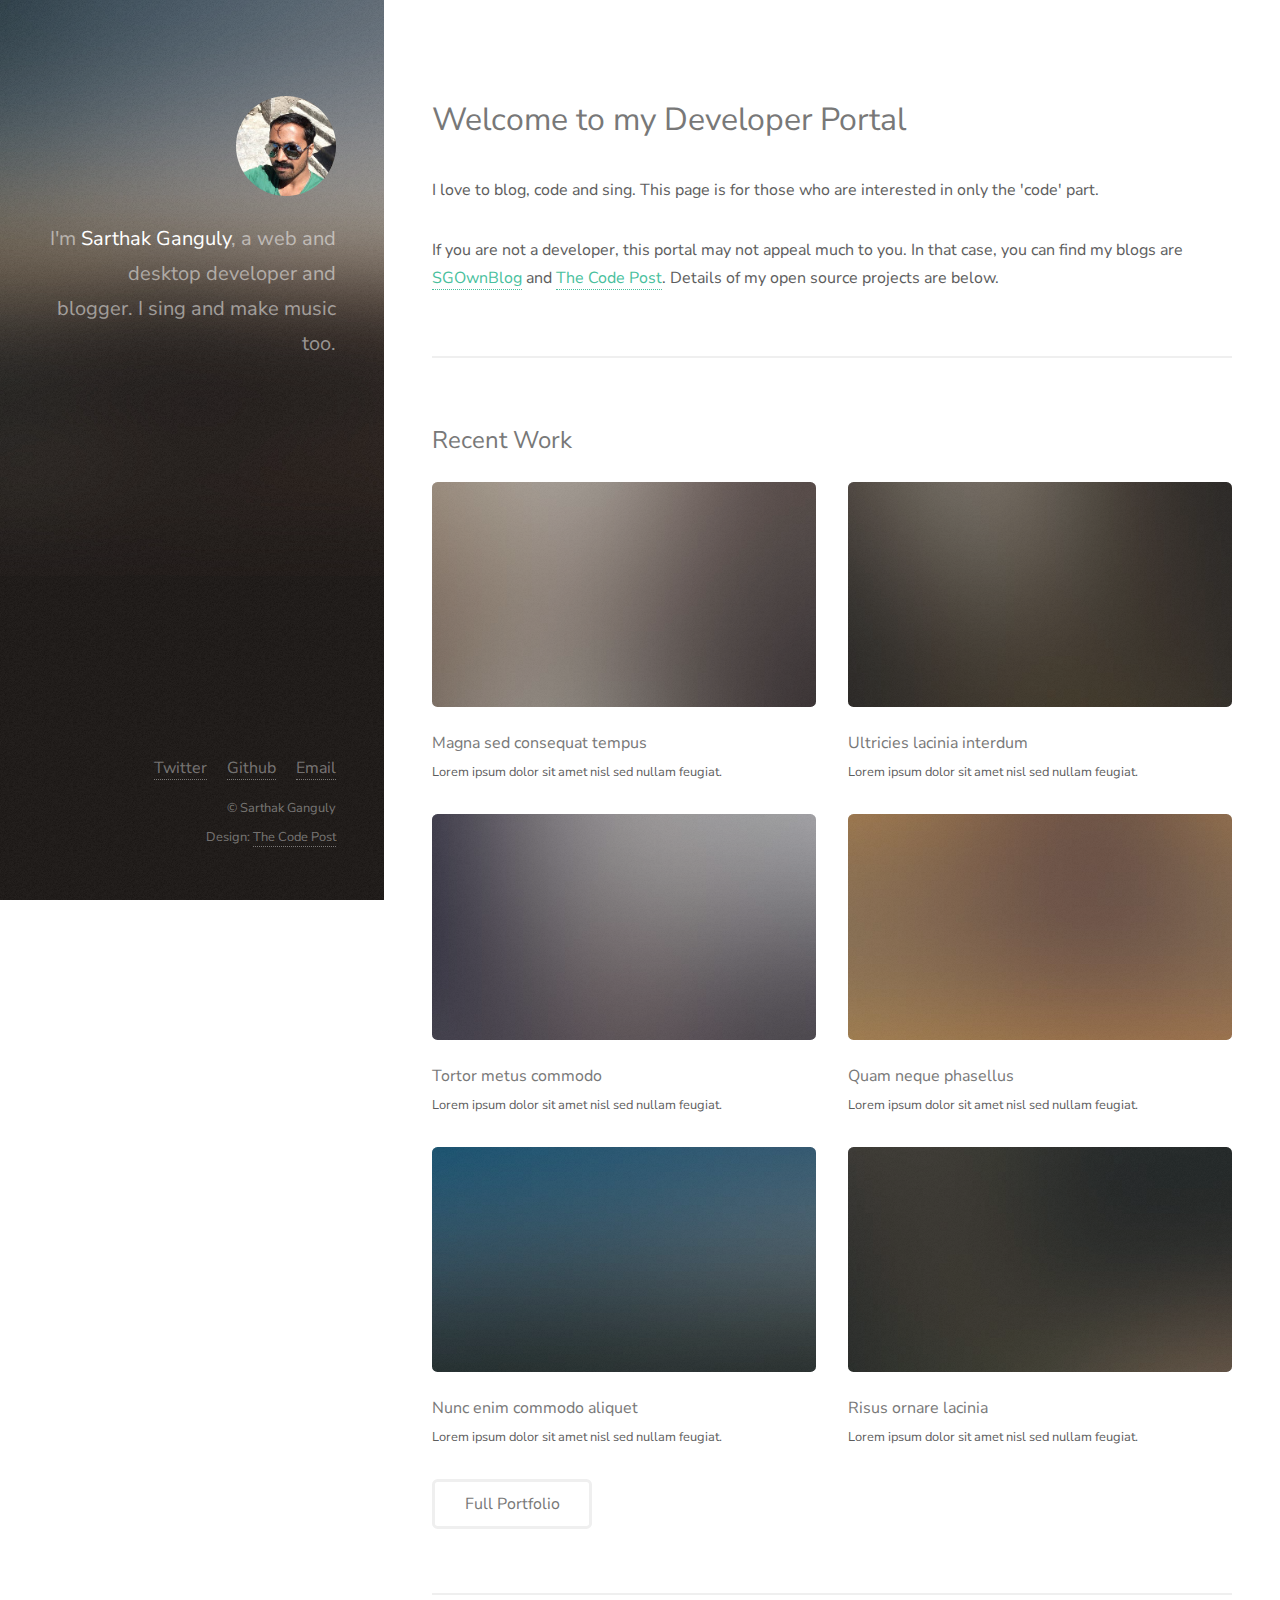
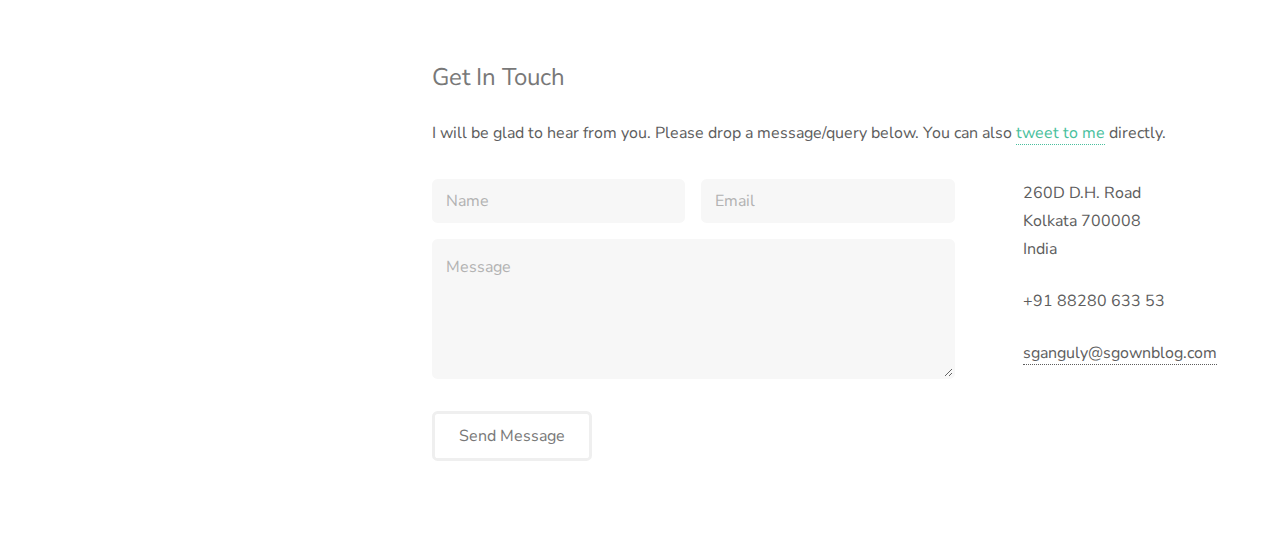
<file: index.html>
<!DOCTYPE HTML>
<html>
	<head>
		<title>Hello World! - I am Sarthak</title>
		<meta charset="utf-8" />
		<meta name="viewport" content="width=device-width, initial-scale=1, user-scalable=no" />
		<link rel="stylesheet" href="assets/css/main.css" />
		<link href="https://fonts.googleapis.com/css?family=Nunito+Sans" rel="stylesheet">
	</head>
	<body class="is-preload">

		<!-- Header -->
			<header id="header">
				<div class="inner">
					<a href="#" class="image avatar"><img src="images/avatar.jpg" alt="" /></a>
					<h1>I'm <strong>Sarthak Ganguly</strong>, a web and desktop developer
					and blogger. <br>I sing and make music too.<br />
					</h1>
				</div>
			</header>

		<!-- Main -->
			<div id="main">

				<!-- One -->
					<section id="one">
						<header class="major">
							<h2>Welcome to my Developer Portal</h2>
						</header>
						<p>I love to blog, code and sing. This page is for those who are interested in only the 'code' part.</p>
						<p>If you are not a developer, this portal may not appeal much to you. In that case, you can
						   find my blogs are <a href="https://sgownblog.com">SGOwnBlog</a> and <a href="https://www.thecodepost.org">The Code Post</a>.
						   Details of my open source projects are below.</p>
					</section>

				<!-- Two -->
					<section id="two">
						<h2>Recent Work</h2>
						<div class="row">
							<article class="col-6 col-12-xsmall work-item">
								<a href="images/fulls/01.jpg" class="image fit thumb"><img src="images/thumbs/01.jpg" alt="" /></a>
								<h3>Magna sed consequat tempus</h3>
								<p>Lorem ipsum dolor sit amet nisl sed nullam feugiat.</p>
							</article>
							<article class="col-6 col-12-xsmall work-item">
								<a href="images/fulls/02.jpg" class="image fit thumb"><img src="images/thumbs/02.jpg" alt="" /></a>
								<h3>Ultricies lacinia interdum</h3>
								<p>Lorem ipsum dolor sit amet nisl sed nullam feugiat.</p>
							</article>
							<article class="col-6 col-12-xsmall work-item">
								<a href="images/fulls/03.jpg" class="image fit thumb"><img src="images/thumbs/03.jpg" alt="" /></a>
								<h3>Tortor metus commodo</h3>
								<p>Lorem ipsum dolor sit amet nisl sed nullam feugiat.</p>
							</article>
							<article class="col-6 col-12-xsmall work-item">
								<a href="images/fulls/04.jpg" class="image fit thumb"><img src="images/thumbs/04.jpg" alt="" /></a>
								<h3>Quam neque phasellus</h3>
								<p>Lorem ipsum dolor sit amet nisl sed nullam feugiat.</p>
							</article>
							<article class="col-6 col-12-xsmall work-item">
								<a href="images/fulls/05.jpg" class="image fit thumb"><img src="images/thumbs/05.jpg" alt="" /></a>
								<h3>Nunc enim commodo aliquet</h3>
								<p>Lorem ipsum dolor sit amet nisl sed nullam feugiat.</p>
							</article>
							<article class="col-6 col-12-xsmall work-item">
								<a href="images/fulls/06.jpg" class="image fit thumb"><img src="images/thumbs/06.jpg" alt="" /></a>
								<h3>Risus ornare lacinia</h3>
								<p>Lorem ipsum dolor sit amet nisl sed nullam feugiat.</p>
							</article>
						</div>
						<ul class="actions">
							<li><a href="#" class="button">Full Portfolio</a></li>
						</ul>
					</section>

				<!-- Three -->
					<section id="three">
						<h2>Get In Touch</h2>
						<p>I will be glad to hear from you. Please drop a message/query below. You can also <a href="https://www.twitter.com/thecodepost">tweet to me</a> directly.</p>
						<div class="row">
							<div class="col-8 col-12-small">
								<form method="post" action="#">
									<div class="row gtr-uniform gtr-50">
										<div class="col-6 col-12-xsmall"><input type="text" name="name" id="name" placeholder="Name" /></div>
										<div class="col-6 col-12-xsmall"><input type="email" name="email" id="email" placeholder="Email" /></div>
										<div class="col-12"><textarea name="message" id="message" placeholder="Message" rows="4"></textarea></div>
									</div>
								</form>
								<ul class="actions">
									<li><input type="submit" value="Send Message" /></li>
								</ul>
							</div>
							<div class="col-4 col-12-small">
								<ul class="labeled-icons">
									<li>
										<h3 class="icon fa-home"><span class="label">Address</span></h3>
										260D D.H. Road<br />
										Kolkata 700008<br />
										India
									</li>
									<li>
										<h3 class="icon fa-mobile"><span class="label">Phone</span></h3>
										+91 88280 633 53
									</li>
									<li>
										<h3 class="icon fa-envelope-o"><span class="label">Email</span></h3>
										<a href="mailto:sganguly@sgownblog.com">sganguly@sgownblog.com</a>
									</li>
								</ul>
							</div>
						</div>
					</section>
			</div>

		<!-- Footer -->
			<footer id="footer">
				<div class="inner">
					<ul class="icons">
						<li><a href="https://www.twitter.com/thecodepost"><span class="label">Twitter</span></a></li>
						<li><a href="https://github.com/sarthakganguly"><span class="label">Github</span></a></li>
						<li><a href="mailto:sganguly@sgownblog.com"><span class="label">Email</span></a></li>
					</ul>
					<ul class="copyright">
						<li>&copy; Sarthak Ganguly</li><li>Design: <a href="https:\\www.thecodepost.org">The Code Post</a></li>
					</ul>
				</div>
			</footer>

		<!-- Scripts -->
			<script src="assets/js/jquery.min.js"></script>
			<script src="assets/js/jquery.poptrox.min.js"></script>
			<script src="assets/js/browser.min.js"></script>
			<script src="assets/js/breakpoints.min.js"></script>
			<script src="assets/js/util.js"></script>
			<script src="assets/js/main.js"></script>

	</body>
</html>
</file>
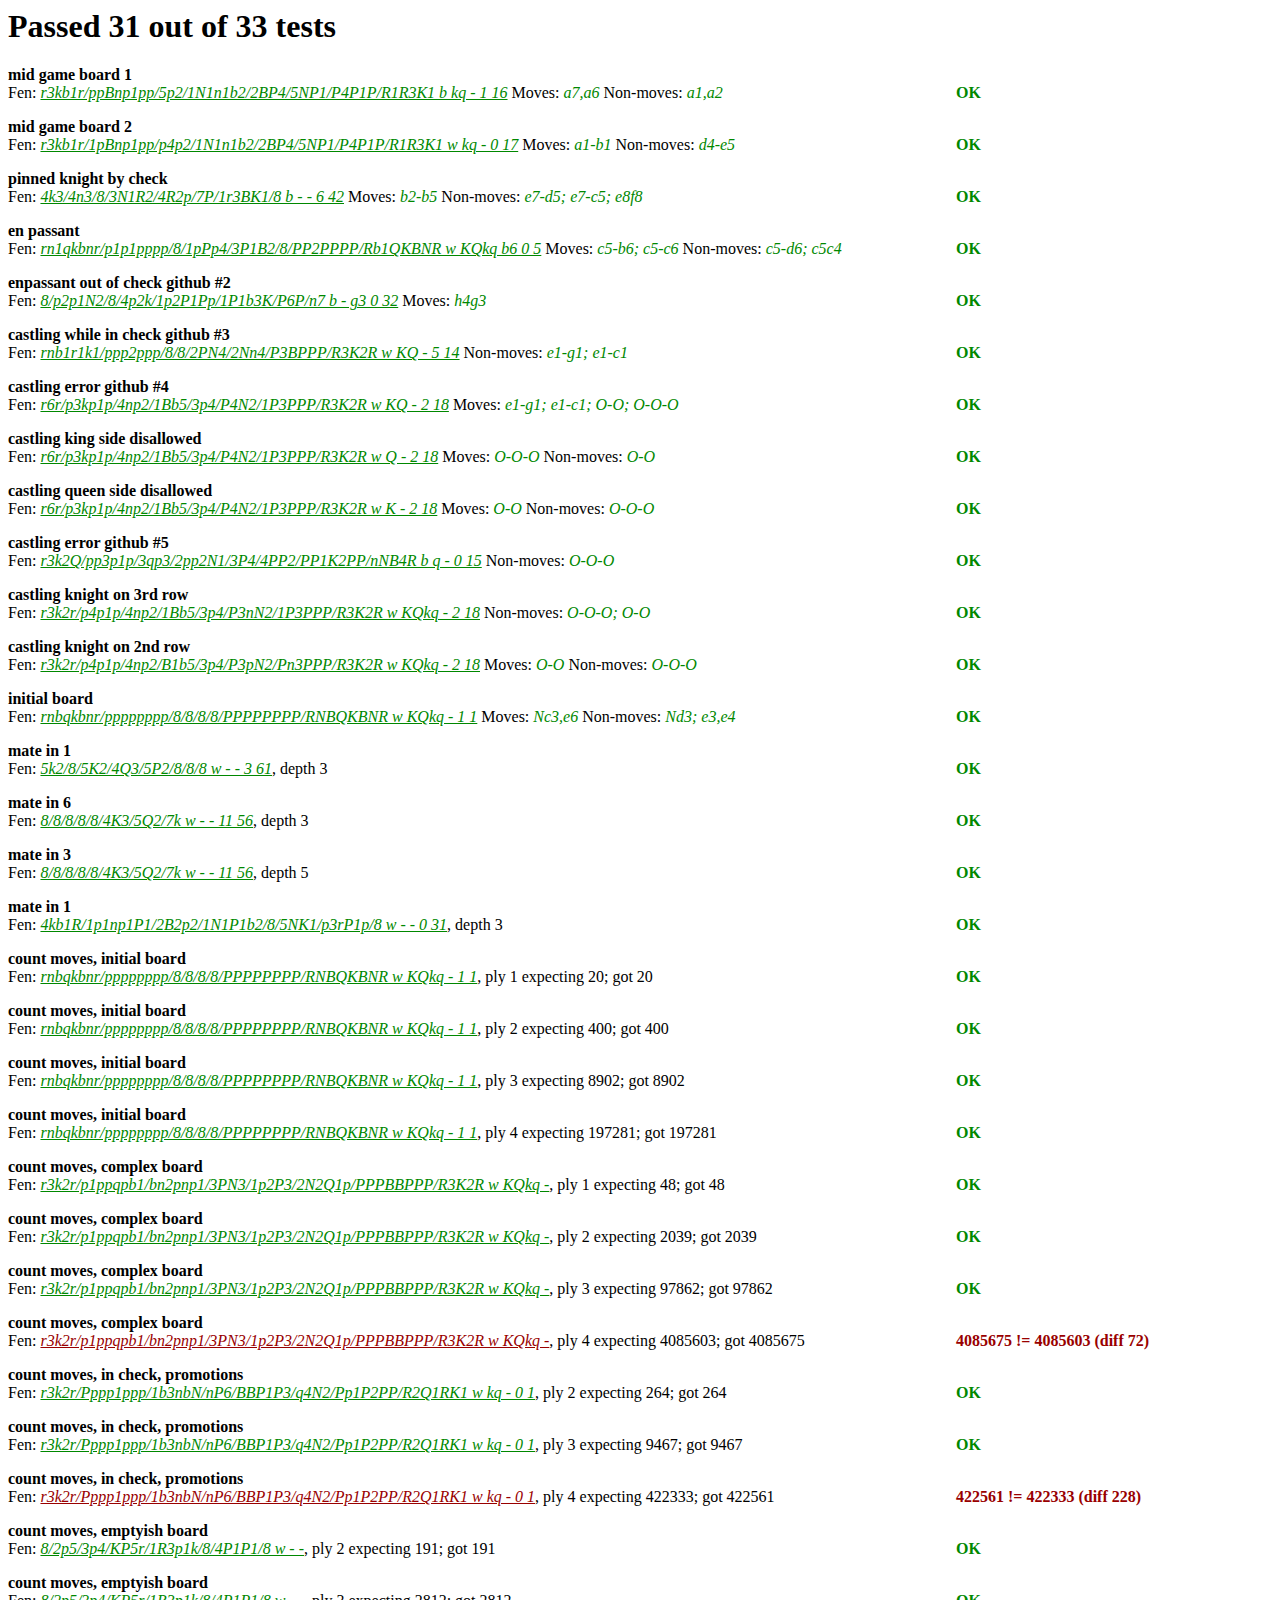
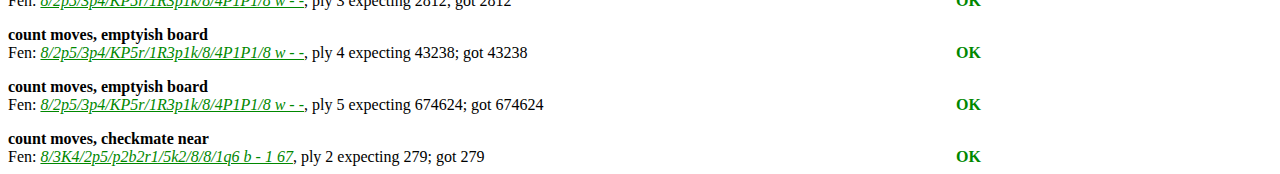
<file: auto-test.html>
<html>
  <head>
    <title>P4wn engine automated tests</title>
<style>
.pass, .fail {clear:both}
.pass i, .pass b, .pass a  { color: #080}
.fail i, .fail b, .fail a { color: #900}
#messages b {
  display: block;
  width: 25%;
  float: right;
}
h3 {
  font-size: 1em;
  margin-bottom: 0;
}
</style>
  </head>
  <body>
<h1 id="heading">Automated tests</h1>
<div id="messages"></div>
<script src="/assets/js/engine.js"></script>
<script src="/assets/js/parse-test.js"></script>
<script src="/assets/js/auto-test-framework.js"></script>
<script src="/assets/js/auto-test-tests.js"></script>
  </body>
</html>
</file>
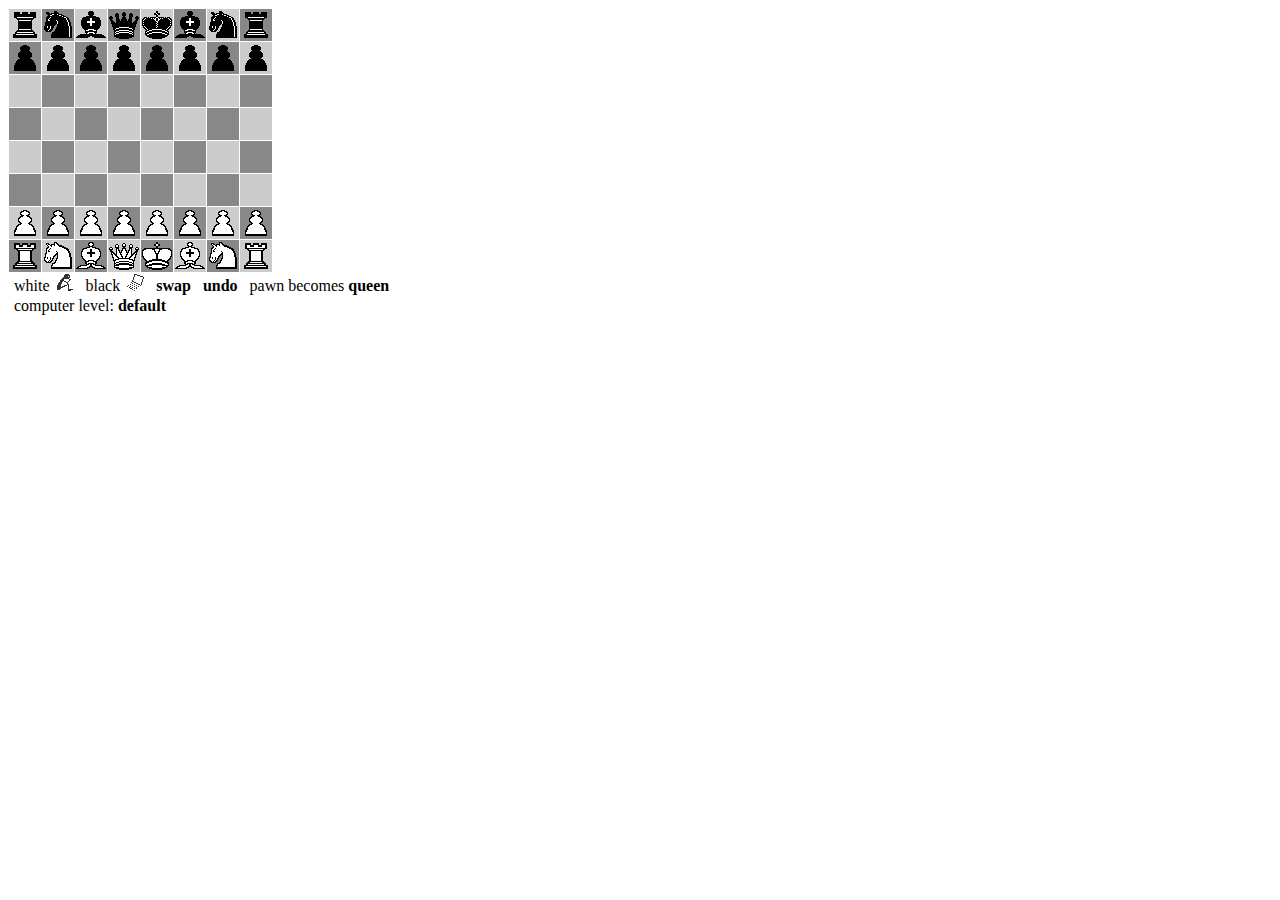
<file: chess.html>
<html>
<head>
<link rel="stylesheet" href="/assets/css/p4wn.css" />
</head>
<body>

<!-- Put anything you like here... -->

<div id="board-goes-here"></div>

<!-- ...and here -->

<script src="/assets/js/engine.js"></script>
<script src="/assets/js/display.js"></script>
<script>
var game = p4wnify("board-goes-here");
game.next_move();
</script>
</body>
</html>
</file>
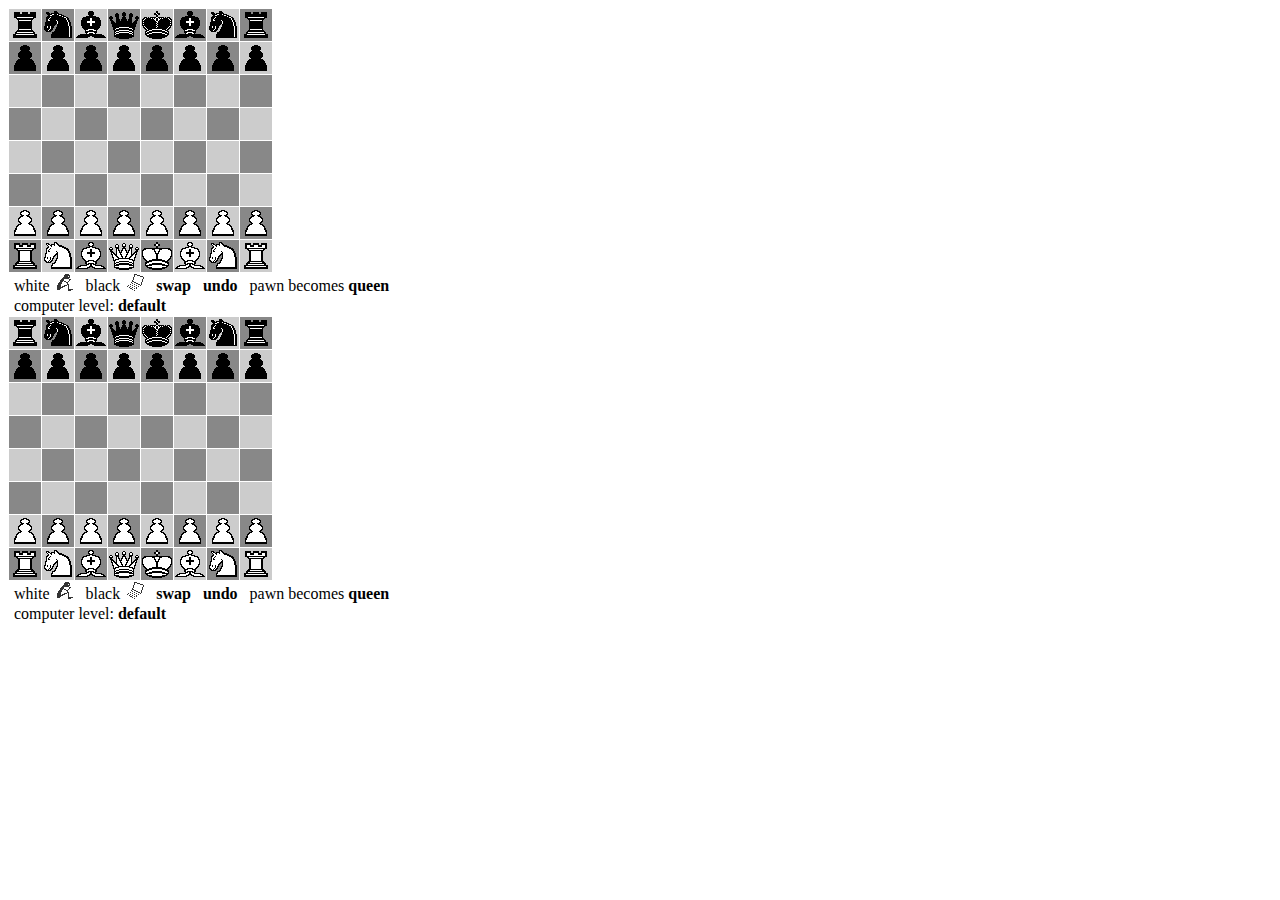
<file: double.html>
<html>
<head>
<link rel="stylesheet" href="/assets/css/p4wn.css" />
</head>
<body>

<div id="board1"></div>
<div id="board2"></div>

<script src="/assets/js/engine.js"></script>
<script src="/assets/js/display.js"></script>
<script>
P4_ENCODE_LUT = "  ♙♟♖♜♘♞♗♝♔♚♕♛";
p4wnify("board1").next_move();
p4wnify("board2").next_move();
</script>
</body>
</html>
</file>
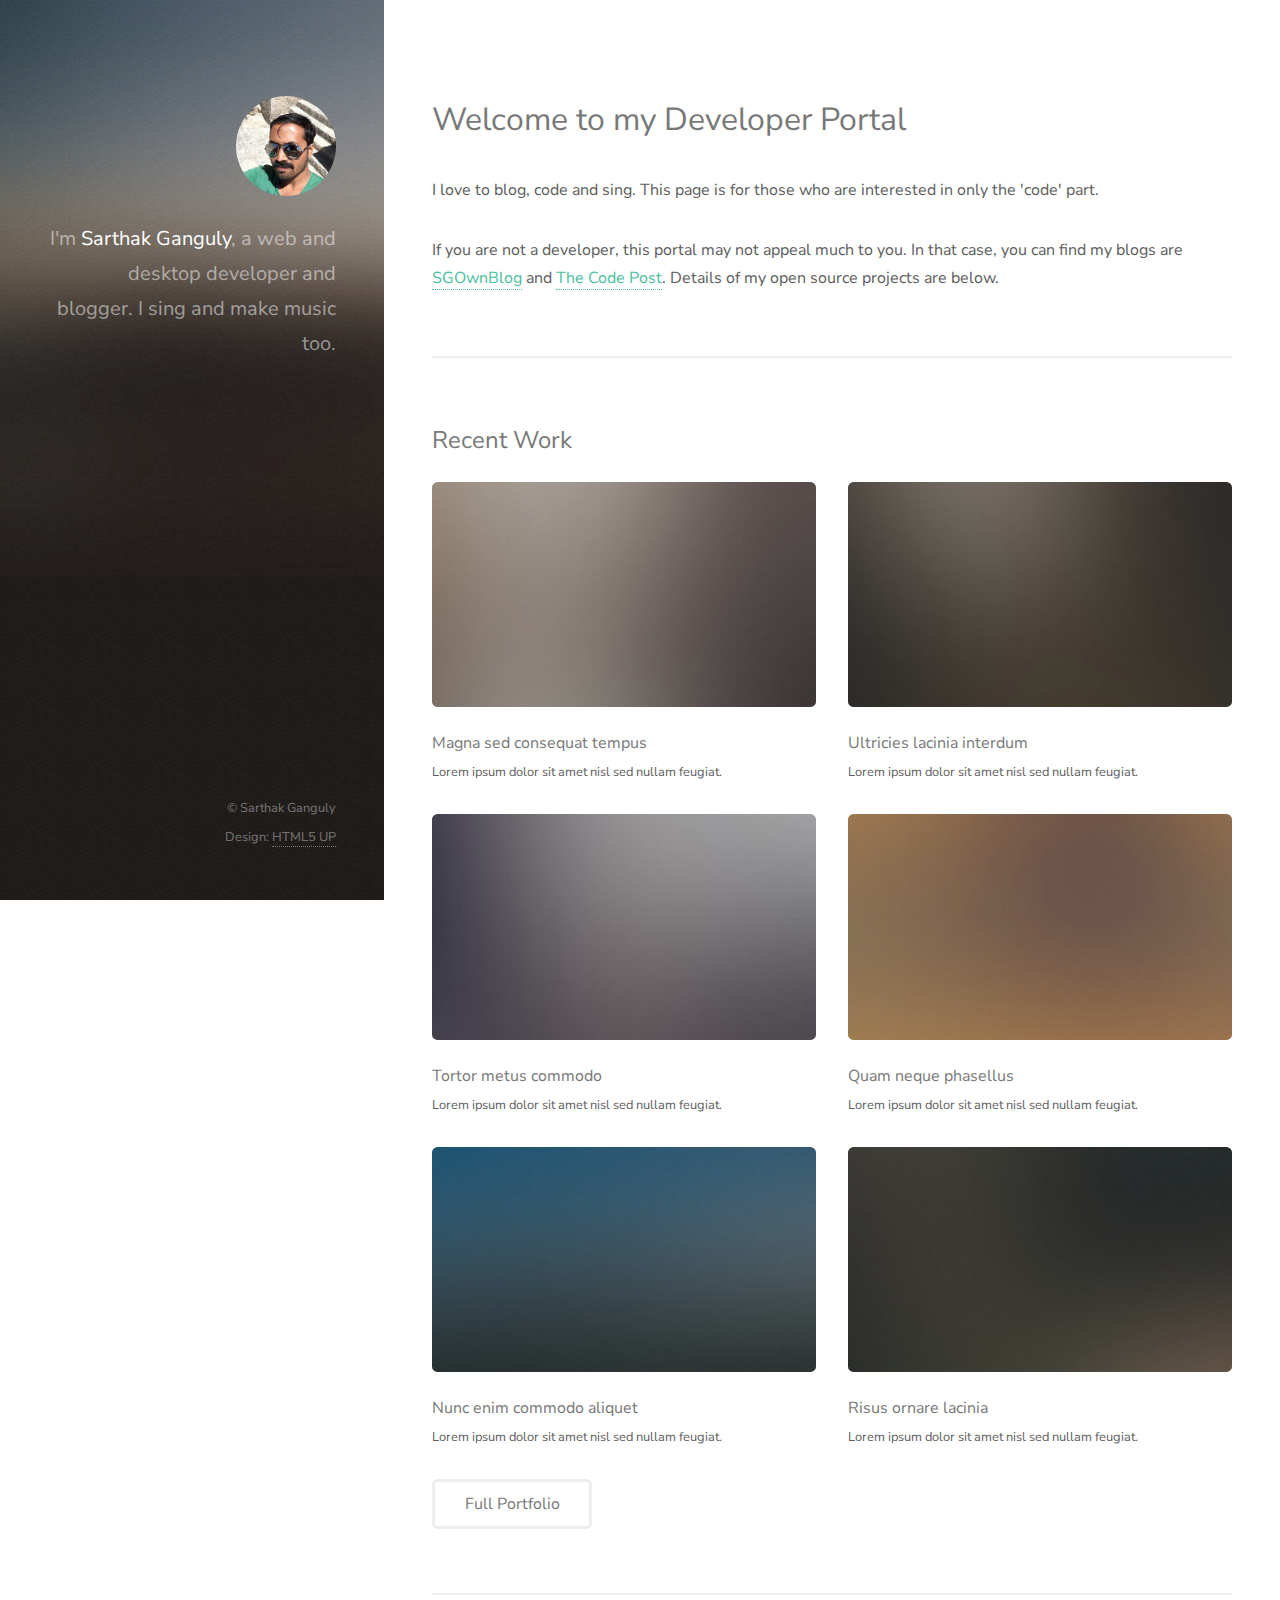
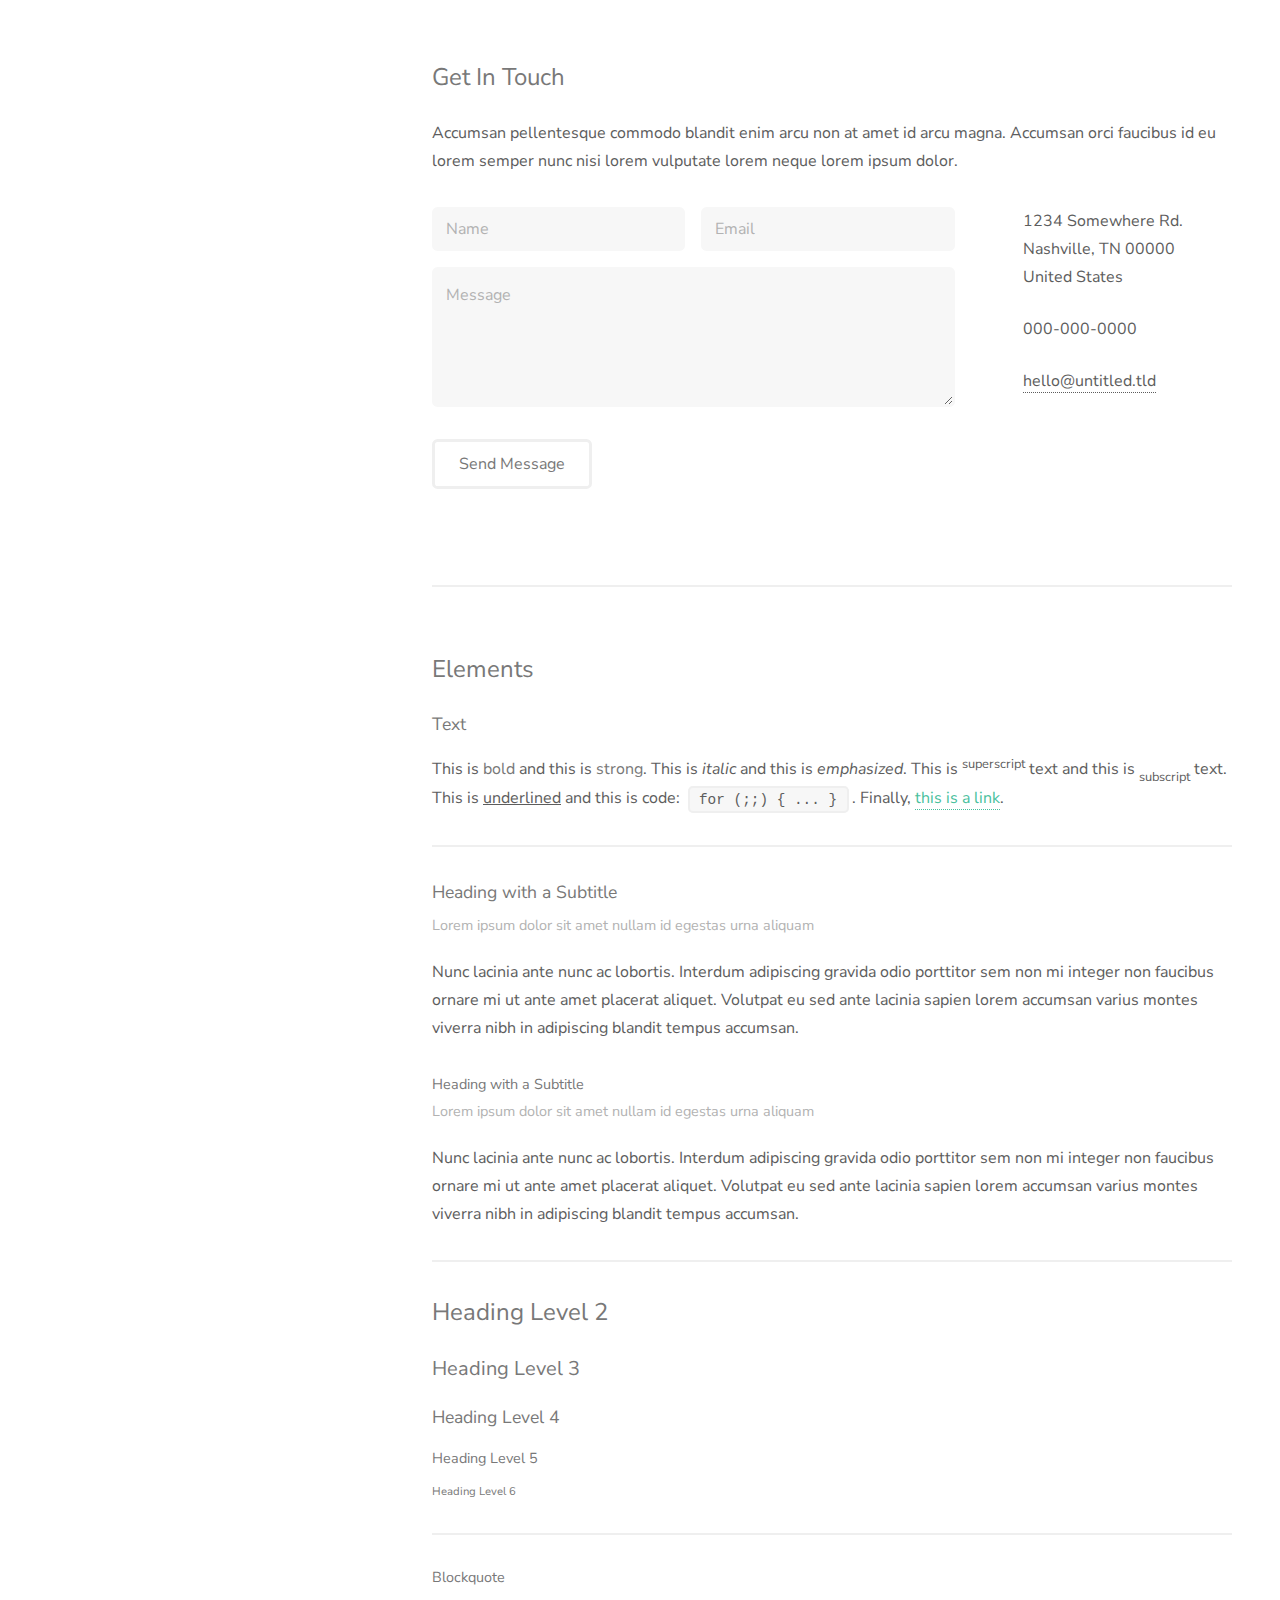
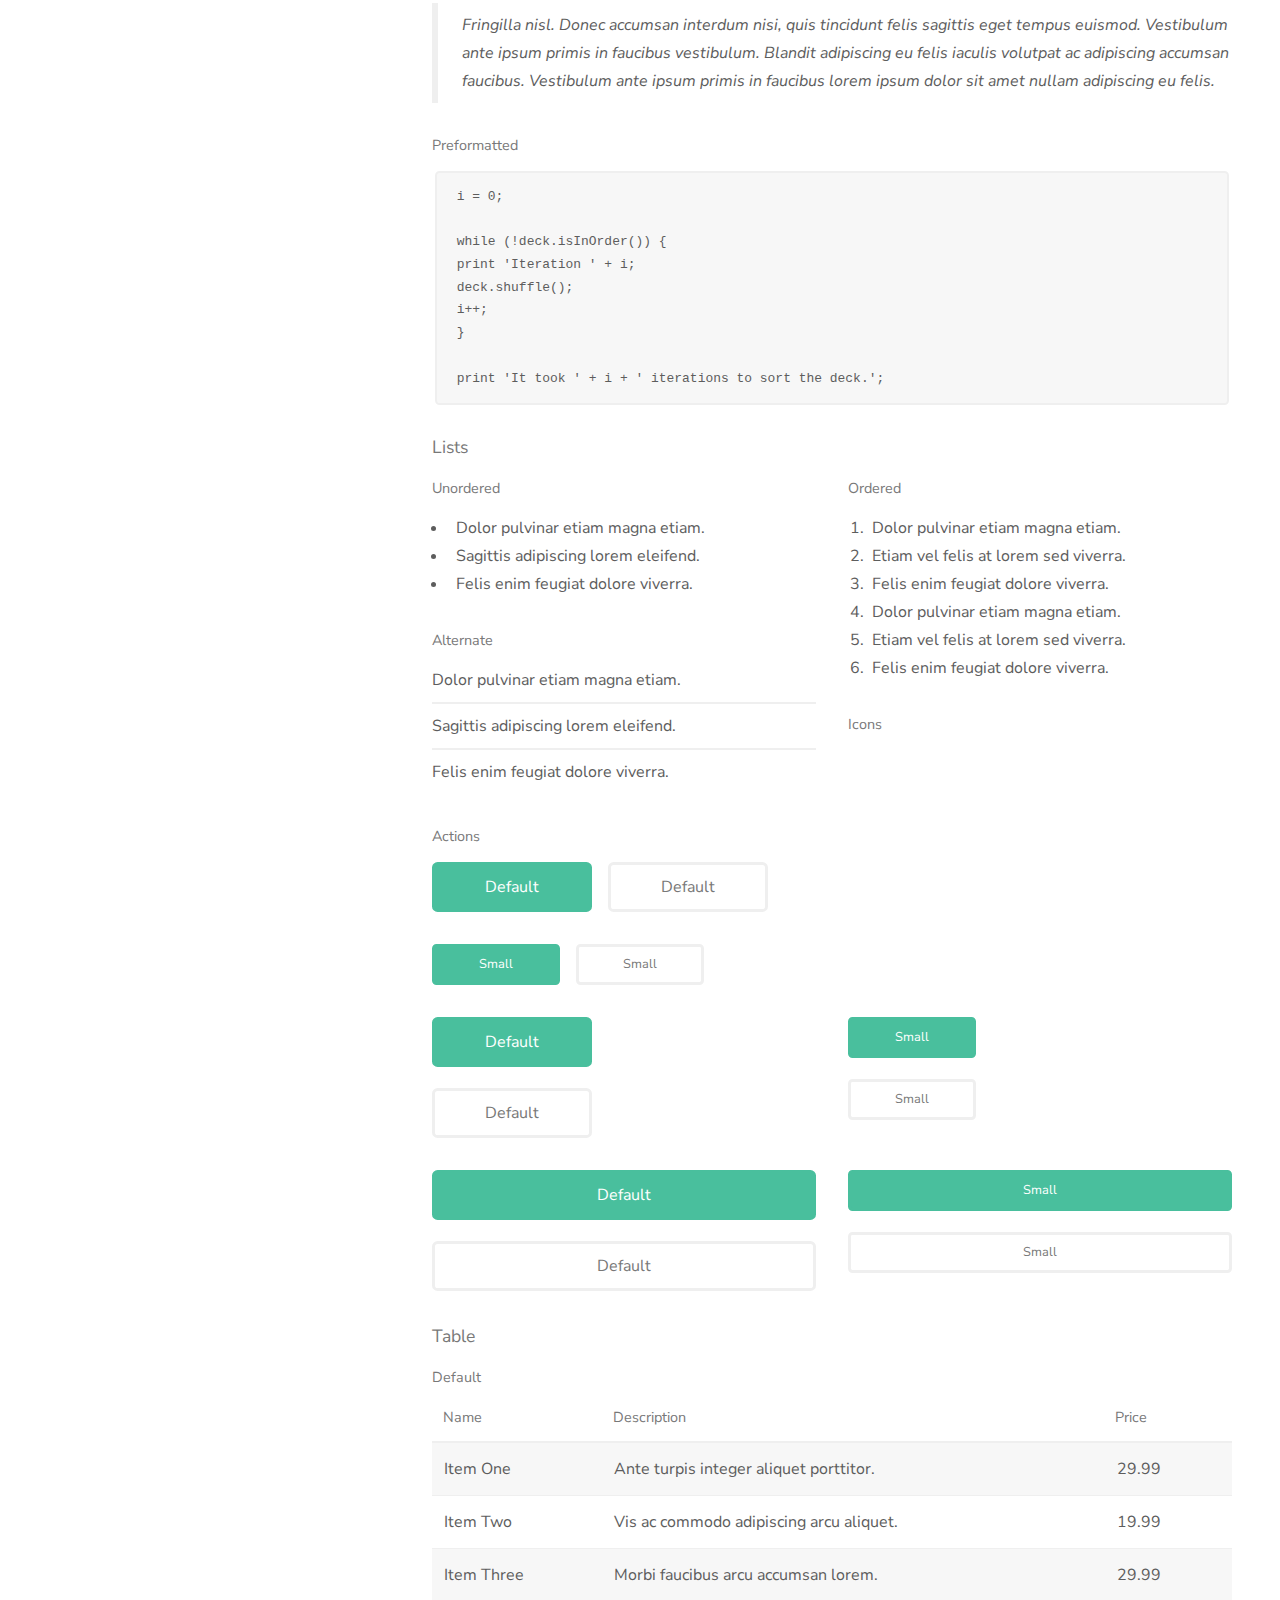
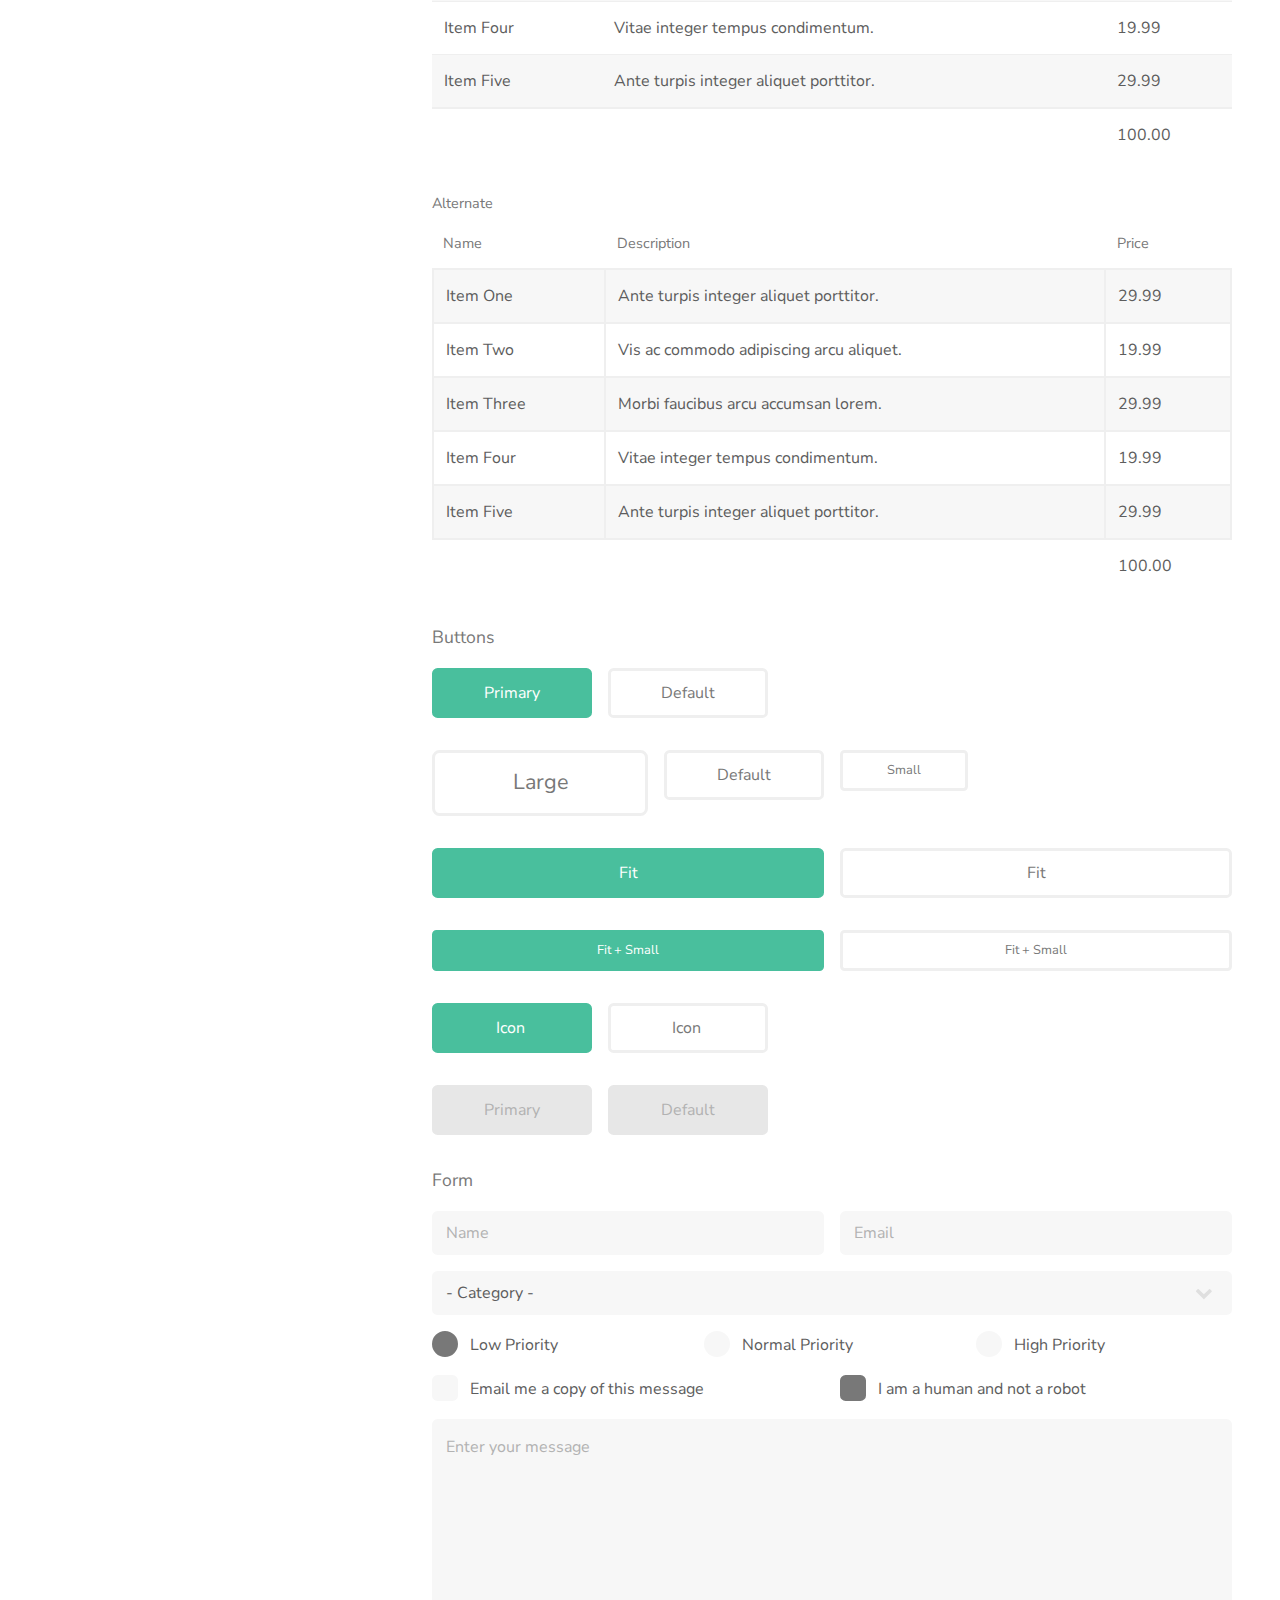
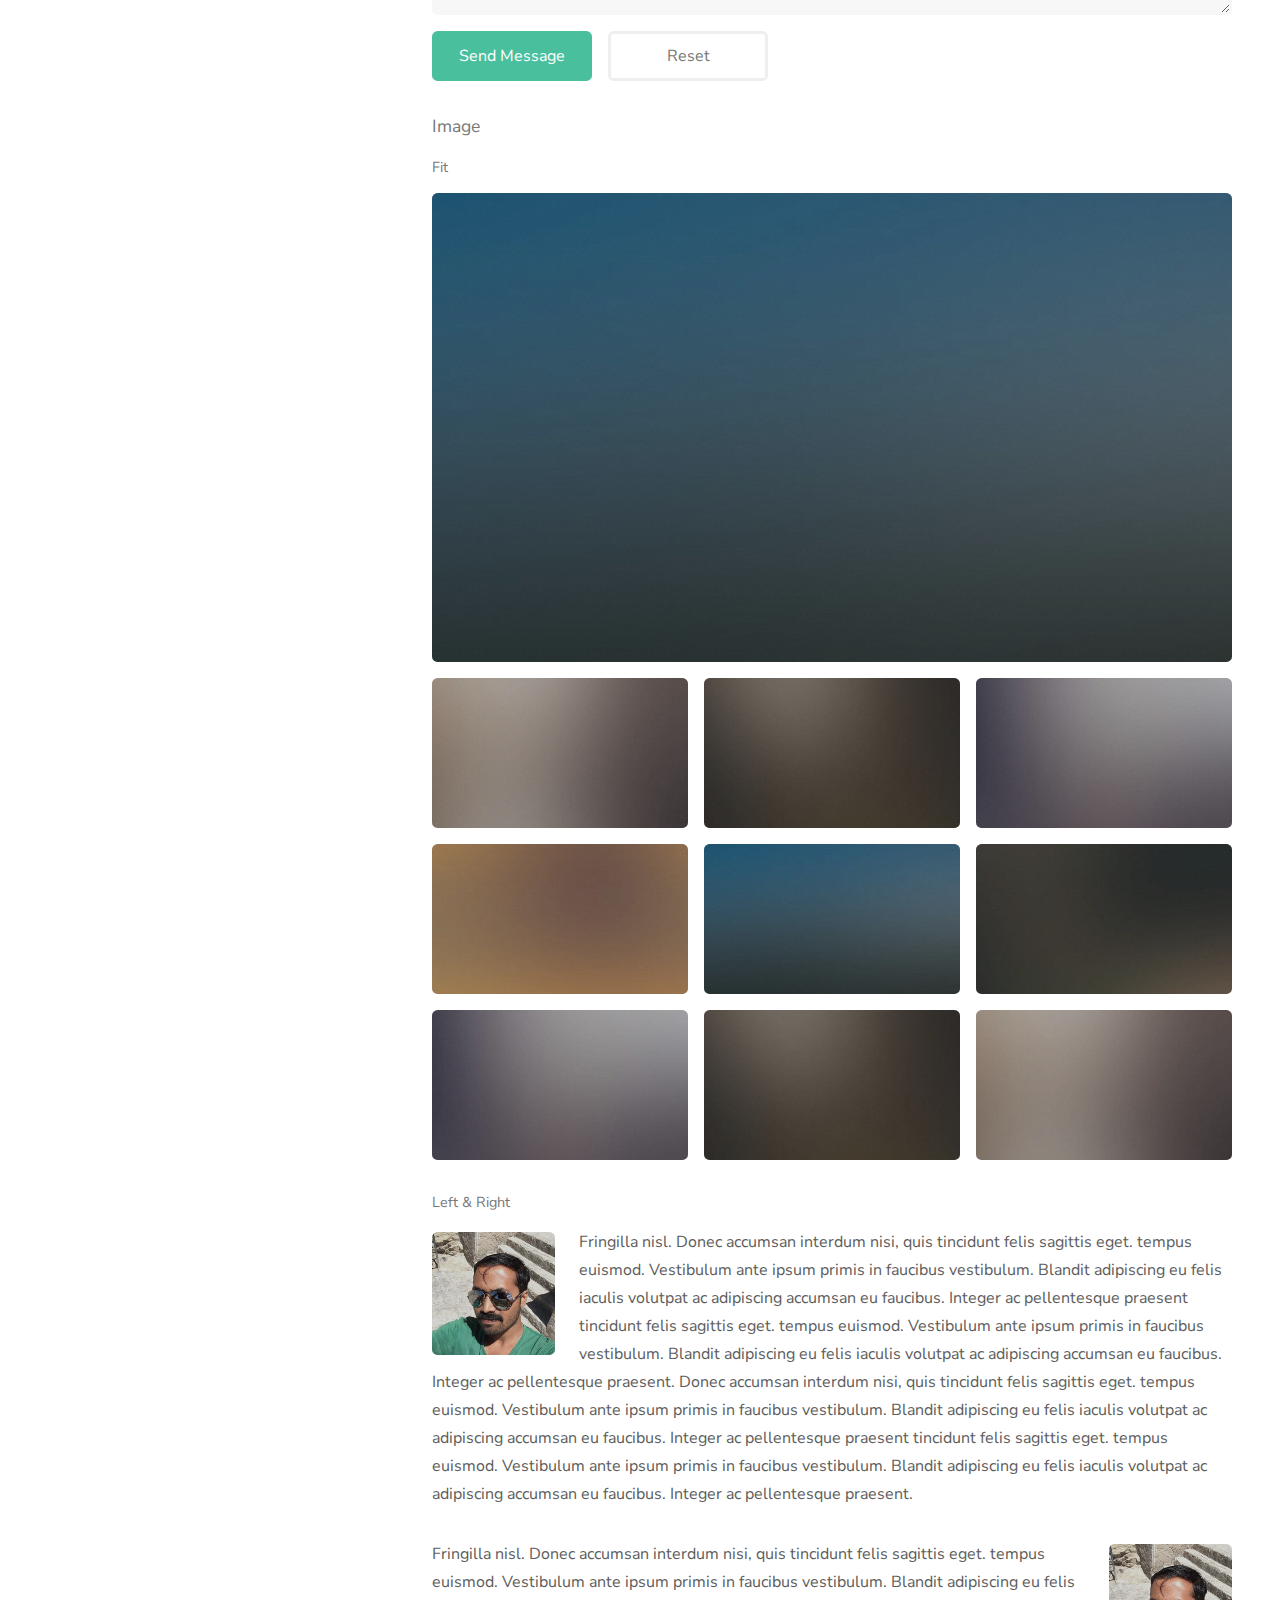
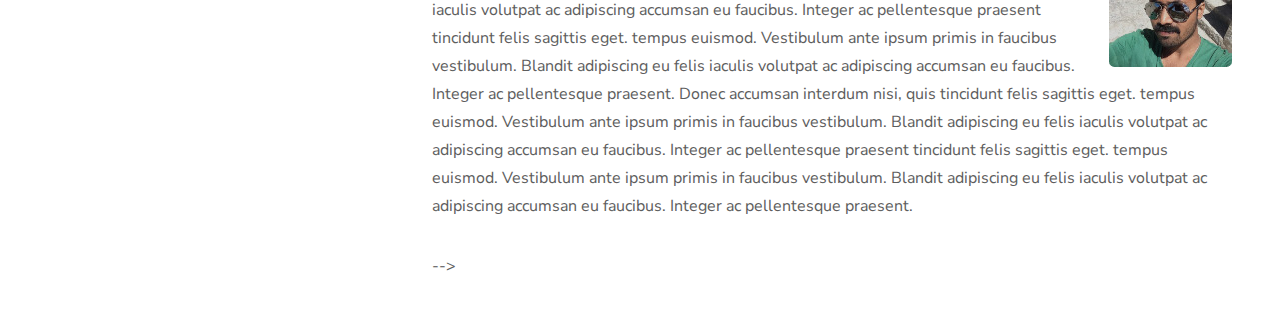
<file: index-bak.html>
<!DOCTYPE HTML>
<html>
	<head>
		<title>Hello World - Sarthak</title>
		<meta charset="utf-8" />
		<meta name="viewport" content="width=device-width, initial-scale=1, user-scalable=no" />
		<link rel="stylesheet" href="assets/css/main.css" />
		<link href="https://fonts.googleapis.com/css?family=Nunito+Sans" rel="stylesheet">
	</head>
	<body class="is-preload">

		<!-- Header -->
			<header id="header">
				<div class="inner">
					<a href="#" class="image avatar"><img src="images/avatar.jpg" alt="" /></a>
					<h1>I'm <strong>Sarthak Ganguly</strong>, a web and desktop developer
					and blogger. <br>I sing and make music too.<br />
					</h1>
				</div>
			</header>

		<!-- Main -->
			<div id="main">

				<!-- One -->
					<section id="one">
						<header class="major">
							<h2>Welcome to my Developer Portal</h2>
						</header>
						<p>I love to blog, code and sing. This page is for those who are interested in only the 'code' part.</p>
						<p>If you are not a developer, this portal may not appeal much to you. In that case, you can
						   find my blogs are <a href="https://sgownblog.com">SGOwnBlog</a> and <a href="https://www.thecodepost.org">The Code Post</a>. 
						   Details of my open source projects are below.</p>
					</section>

				<!-- Two -->
					<section id="two">
						<h2>Recent Work</h2>
						<div class="row">
							<article class="col-6 col-12-xsmall work-item">
								<a href="images/fulls/01.jpg" class="image fit thumb"><img src="images/thumbs/01.jpg" alt="" /></a>
								<h3>Magna sed consequat tempus</h3>
								<p>Lorem ipsum dolor sit amet nisl sed nullam feugiat.</p>
							</article>
							<article class="col-6 col-12-xsmall work-item">
								<a href="images/fulls/02.jpg" class="image fit thumb"><img src="images/thumbs/02.jpg" alt="" /></a>
								<h3>Ultricies lacinia interdum</h3>
								<p>Lorem ipsum dolor sit amet nisl sed nullam feugiat.</p>
							</article>
							<article class="col-6 col-12-xsmall work-item">
								<a href="images/fulls/03.jpg" class="image fit thumb"><img src="images/thumbs/03.jpg" alt="" /></a>
								<h3>Tortor metus commodo</h3>
								<p>Lorem ipsum dolor sit amet nisl sed nullam feugiat.</p>
							</article>
							<article class="col-6 col-12-xsmall work-item">
								<a href="images/fulls/04.jpg" class="image fit thumb"><img src="images/thumbs/04.jpg" alt="" /></a>
								<h3>Quam neque phasellus</h3>
								<p>Lorem ipsum dolor sit amet nisl sed nullam feugiat.</p>
							</article>
							<article class="col-6 col-12-xsmall work-item">
								<a href="images/fulls/05.jpg" class="image fit thumb"><img src="images/thumbs/05.jpg" alt="" /></a>
								<h3>Nunc enim commodo aliquet</h3>
								<p>Lorem ipsum dolor sit amet nisl sed nullam feugiat.</p>
							</article>
							<article class="col-6 col-12-xsmall work-item">
								<a href="images/fulls/06.jpg" class="image fit thumb"><img src="images/thumbs/06.jpg" alt="" /></a>
								<h3>Risus ornare lacinia</h3>
								<p>Lorem ipsum dolor sit amet nisl sed nullam feugiat.</p>
							</article>
						</div>
						<ul class="actions">
							<li><a href="#" class="button">Full Portfolio</a></li>
						</ul>
					</section>

				<!-- Three -->
					<section id="three">
						<h2>Get In Touch</h2>
						<p>Accumsan pellentesque commodo blandit enim arcu non at amet id arcu magna. Accumsan orci faucibus id eu lorem semper nunc nisi lorem vulputate lorem neque lorem ipsum dolor.</p>
						<div class="row">
							<div class="col-8 col-12-small">
								<form method="post" action="#">
									<div class="row gtr-uniform gtr-50">
										<div class="col-6 col-12-xsmall"><input type="text" name="name" id="name" placeholder="Name" /></div>
										<div class="col-6 col-12-xsmall"><input type="email" name="email" id="email" placeholder="Email" /></div>
										<div class="col-12"><textarea name="message" id="message" placeholder="Message" rows="4"></textarea></div>
									</div>
								</form>
								<ul class="actions">
									<li><input type="submit" value="Send Message" /></li>
								</ul>
							</div>
							<div class="col-4 col-12-small">
								<ul class="labeled-icons">
									<li>
										<h3 class="icon fa-home"><span class="label">Address</span></h3>
										1234 Somewhere Rd.<br />
										Nashville, TN 00000<br />
										United States
									</li>
									<li>
										<h3 class="icon fa-mobile"><span class="label">Phone</span></h3>
										000-000-0000
									</li>
									<li>
										<h3 class="icon fa-envelope-o"><span class="label">Email</span></h3>
										<a href="#">hello@untitled.tld</a>
									</li>
								</ul>
							</div>
						</div>
					</section>

				
					<section id="four">
						<h2>Elements</h2>

						<section>
							<h4>Text</h4>
							<p>This is <b>bold</b> and this is <strong>strong</strong>. This is <i>italic</i> and this is <em>emphasized</em>.
							This is <sup>superscript</sup> text and this is <sub>subscript</sub> text.
							This is <u>underlined</u> and this is code: <code>for (;;) { ... }</code>. Finally, <a href="#">this is a link</a>.</p>
							<hr />
							<header>
								<h4>Heading with a Subtitle</h4>
								<p>Lorem ipsum dolor sit amet nullam id egestas urna aliquam</p>
							</header>
							<p>Nunc lacinia ante nunc ac lobortis. Interdum adipiscing gravida odio porttitor sem non mi integer non faucibus ornare mi ut ante amet placerat aliquet. Volutpat eu sed ante lacinia sapien lorem accumsan varius montes viverra nibh in adipiscing blandit tempus accumsan.</p>
							<header>
								<h5>Heading with a Subtitle</h5>
								<p>Lorem ipsum dolor sit amet nullam id egestas urna aliquam</p>
							</header>
							<p>Nunc lacinia ante nunc ac lobortis. Interdum adipiscing gravida odio porttitor sem non mi integer non faucibus ornare mi ut ante amet placerat aliquet. Volutpat eu sed ante lacinia sapien lorem accumsan varius montes viverra nibh in adipiscing blandit tempus accumsan.</p>
							<hr />
							<h2>Heading Level 2</h2>
							<h3>Heading Level 3</h3>
							<h4>Heading Level 4</h4>
							<h5>Heading Level 5</h5>
							<h6>Heading Level 6</h6>
							<hr />
							<h5>Blockquote</h5>
							<blockquote>Fringilla nisl. Donec accumsan interdum nisi, quis tincidunt felis sagittis eget tempus euismod. Vestibulum ante ipsum primis in faucibus vestibulum. Blandit adipiscing eu felis iaculis volutpat ac adipiscing accumsan faucibus. Vestibulum ante ipsum primis in faucibus lorem ipsum dolor sit amet nullam adipiscing eu felis.</blockquote>
							<h5>Preformatted</h5>
							<pre><code>i = 0;

while (!deck.isInOrder()) {
print 'Iteration ' + i;
deck.shuffle();
i++;
}

print 'It took ' + i + ' iterations to sort the deck.';</code></pre>
						</section>

						<section>
							<h4>Lists</h4>
							<div class="row">
								<div class="col-6 col-12-xsmall">
									<h5>Unordered</h5>
									<ul>
										<li>Dolor pulvinar etiam magna etiam.</li>
										<li>Sagittis adipiscing lorem eleifend.</li>
										<li>Felis enim feugiat dolore viverra.</li>
									</ul>
									<h5>Alternate</h5>
									<ul class="alt">
										<li>Dolor pulvinar etiam magna etiam.</li>
										<li>Sagittis adipiscing lorem eleifend.</li>
										<li>Felis enim feugiat dolore viverra.</li>
									</ul>
								</div>
								<div class="col-6 col-12-xsmall">
									<h5>Ordered</h5>
									<ol>
										<li>Dolor pulvinar etiam magna etiam.</li>
										<li>Etiam vel felis at lorem sed viverra.</li>
										<li>Felis enim feugiat dolore viverra.</li>
										<li>Dolor pulvinar etiam magna etiam.</li>
										<li>Etiam vel felis at lorem sed viverra.</li>
										<li>Felis enim feugiat dolore viverra.</li>
									</ol>
									<h5>Icons</h5>
									<ul class="icons">
										<li><a href="#" class="icon fa-twitter"><span class="label">Twitter</span></a></li>
										<li><a href="#" class="icon fa-facebook"><span class="label">Facebook</span></a></li>
										<li><a href="#" class="icon fa-instagram"><span class="label">Instagram</span></a></li>
										<li><a href="#" class="icon fa-github"><span class="label">Github</span></a></li>
										<li><a href="#" class="icon fa-dribbble"><span class="label">Dribbble</span></a></li>
										<li><a href="#" class="icon fa-tumblr"><span class="label">Tumblr</span></a></li>
									</ul>
								</div>
							</div>
							<h5>Actions</h5>
							<ul class="actions">
								<li><a href="#" class="button primary">Default</a></li>
								<li><a href="#" class="button">Default</a></li>
							</ul>
							<ul class="actions small">
								<li><a href="#" class="button primary small">Small</a></li>
								<li><a href="#" class="button small">Small</a></li>
							</ul>
							<div class="row">
								<div class="col-6 col-12-small">
									<ul class="actions stacked">
										<li><a href="#" class="button primary">Default</a></li>
										<li><a href="#" class="button">Default</a></li>
									</ul>
								</div>
								<div class="col-6 col-12-small">
									<ul class="actions stacked">
										<li><a href="#" class="button primary small">Small</a></li>
										<li><a href="#" class="button small">Small</a></li>
									</ul>
								</div>
								<div class="col-6 col-12-small">
									<ul class="actions stacked">
										<li><a href="#" class="button primary fit">Default</a></li>
										<li><a href="#" class="button fit">Default</a></li>
									</ul>
								</div>
								<div class="col-6 col-12-small">
									<ul class="actions stacked">
										<li><a href="#" class="button primary small fit">Small</a></li>
										<li><a href="#" class="button small fit">Small</a></li>
									</ul>
								</div>
							</div>
						</section>

						<section>
							<h4>Table</h4>
							<h5>Default</h5>
							<div class="table-wrapper">
								<table>
									<thead>
										<tr>
											<th>Name</th>
											<th>Description</th>
											<th>Price</th>
										</tr>
									</thead>
									<tbody>
										<tr>
											<td>Item One</td>
											<td>Ante turpis integer aliquet porttitor.</td>
											<td>29.99</td>
										</tr>
										<tr>
											<td>Item Two</td>
											<td>Vis ac commodo adipiscing arcu aliquet.</td>
											<td>19.99</td>
										</tr>
										<tr>
											<td>Item Three</td>
											<td> Morbi faucibus arcu accumsan lorem.</td>
											<td>29.99</td>
										</tr>
										<tr>
											<td>Item Four</td>
											<td>Vitae integer tempus condimentum.</td>
											<td>19.99</td>
										</tr>
										<tr>
											<td>Item Five</td>
											<td>Ante turpis integer aliquet porttitor.</td>
											<td>29.99</td>
										</tr>
									</tbody>
									<tfoot>
										<tr>
											<td colspan="2"></td>
											<td>100.00</td>
										</tr>
									</tfoot>
								</table>
							</div>

							<h5>Alternate</h5>
							<div class="table-wrapper">
								<table class="alt">
									<thead>
										<tr>
											<th>Name</th>
											<th>Description</th>
											<th>Price</th>
										</tr>
									</thead>
									<tbody>
										<tr>
											<td>Item One</td>
											<td>Ante turpis integer aliquet porttitor.</td>
											<td>29.99</td>
										</tr>
										<tr>
											<td>Item Two</td>
											<td>Vis ac commodo adipiscing arcu aliquet.</td>
											<td>19.99</td>
										</tr>
										<tr>
											<td>Item Three</td>
											<td> Morbi faucibus arcu accumsan lorem.</td>
											<td>29.99</td>
										</tr>
										<tr>
											<td>Item Four</td>
											<td>Vitae integer tempus condimentum.</td>
											<td>19.99</td>
										</tr>
										<tr>
											<td>Item Five</td>
											<td>Ante turpis integer aliquet porttitor.</td>
											<td>29.99</td>
										</tr>
									</tbody>
									<tfoot>
										<tr>
											<td colspan="2"></td>
											<td>100.00</td>
										</tr>
									</tfoot>
								</table>
							</div>
						</section>

						<section>
							<h4>Buttons</h4>
							<ul class="actions">
								<li><a href="#" class="button primary">Primary</a></li>
								<li><a href="#" class="button">Default</a></li>
							</ul>
							<ul class="actions">
								<li><a href="#" class="button large">Large</a></li>
								<li><a href="#" class="button">Default</a></li>
								<li><a href="#" class="button small">Small</a></li>
							</ul>
							<ul class="actions fit">
								<li><a href="#" class="button primary fit">Fit</a></li>
								<li><a href="#" class="button fit">Fit</a></li>
							</ul>
							<ul class="actions fit small">
								<li><a href="#" class="button primary fit small">Fit + Small</a></li>
								<li><a href="#" class="button fit small">Fit + Small</a></li>
							</ul>
							<ul class="actions">
								<li><a href="#" class="button primary icon fa-download">Icon</a></li>
								<li><a href="#" class="button icon fa-download">Icon</a></li>
							</ul>
							<ul class="actions">
								<li><span class="button primary disabled">Primary</span></li>
								<li><span class="button disabled">Default</span></li>
							</ul>
						</section>

						<section>
							<h4>Form</h4>
							<form method="post" action="#">
								<div class="row gtr-uniform gtr-50">
									<div class="col-6 col-12-xsmall">
										<input type="text" name="demo-name" id="demo-name" value="" placeholder="Name" />
									</div>
									<div class="col-6 col-12-xsmall">
										<input type="email" name="demo-email" id="demo-email" value="" placeholder="Email" />
									</div>
									<div class="col-12">
										<select name="demo-category" id="demo-category">
											<option value="">- Category -</option>
											<option value="1">Manufacturing</option>
											<option value="1">Shipping</option>
											<option value="1">Administration</option>
											<option value="1">Human Resources</option>
										</select>
									</div>
									<div class="col-4 col-12-small">
										<input type="radio" id="demo-priority-low" name="demo-priority" checked>
										<label for="demo-priority-low">Low Priority</label>
									</div>
									<div class="col-4 col-12-small">
										<input type="radio" id="demo-priority-normal" name="demo-priority">
										<label for="demo-priority-normal">Normal Priority</label>
									</div>
									<div class="col-4 col-12-small">
										<input type="radio" id="demo-priority-high" name="demo-priority">
										<label for="demo-priority-high">High Priority</label>
									</div>
									<div class="col-6 col-12-small">
										<input type="checkbox" id="demo-copy" name="demo-copy">
										<label for="demo-copy">Email me a copy of this message</label>
									</div>
									<div class="col-6 col-12-small">
										<input type="checkbox" id="demo-human" name="demo-human" checked>
										<label for="demo-human">I am a human and not a robot</label>
									</div>
									<div class="col-12">
										<textarea name="demo-message" id="demo-message" placeholder="Enter your message" rows="6"></textarea>
									</div>
									<div class="col-12">
										<ul class="actions">
											<li><input type="submit" value="Send Message" class="primary" /></li>
											<li><input type="reset" value="Reset" /></li>
										</ul>
									</div>
								</div>
							</form>
						</section>

						<section>
							<h4>Image</h4>
							<h5>Fit</h5>
							<div class="box alt">
								<div class="row gtr-50 gtr-uniform">
									<div class="col-12"><span class="image fit"><img src="images/fulls/05.jpg" alt="" /></span></div>
									<div class="col-4"><span class="image fit"><img src="images/thumbs/01.jpg" alt="" /></span></div>
									<div class="col-4"><span class="image fit"><img src="images/thumbs/02.jpg" alt="" /></span></div>
									<div class="col-4"><span class="image fit"><img src="images/thumbs/03.jpg" alt="" /></span></div>
									<div class="col-4"><span class="image fit"><img src="images/thumbs/04.jpg" alt="" /></span></div>
									<div class="col-4"><span class="image fit"><img src="images/thumbs/05.jpg" alt="" /></span></div>
									<div class="col-4"><span class="image fit"><img src="images/thumbs/06.jpg" alt="" /></span></div>
									<div class="col-4"><span class="image fit"><img src="images/thumbs/03.jpg" alt="" /></span></div>
									<div class="col-4"><span class="image fit"><img src="images/thumbs/02.jpg" alt="" /></span></div>
									<div class="col-4"><span class="image fit"><img src="images/thumbs/01.jpg" alt="" /></span></div>
								</div>
							</div>
							<h5>Left &amp; Right</h5>
							<p><span class="image left"><img src="images/avatar.jpg" alt="" /></span>Fringilla nisl. Donec accumsan interdum nisi, quis tincidunt felis sagittis eget. tempus euismod. Vestibulum ante ipsum primis in faucibus vestibulum. Blandit adipiscing eu felis iaculis volutpat ac adipiscing accumsan eu faucibus. Integer ac pellentesque praesent tincidunt felis sagittis eget. tempus euismod. Vestibulum ante ipsum primis in faucibus vestibulum. Blandit adipiscing eu felis iaculis volutpat ac adipiscing accumsan eu faucibus. Integer ac pellentesque praesent. Donec accumsan interdum nisi, quis tincidunt felis sagittis eget. tempus euismod. Vestibulum ante ipsum primis in faucibus vestibulum. Blandit adipiscing eu felis iaculis volutpat ac adipiscing accumsan eu faucibus. Integer ac pellentesque praesent tincidunt felis sagittis eget. tempus euismod. Vestibulum ante ipsum primis in faucibus vestibulum. Blandit adipiscing eu felis iaculis volutpat ac adipiscing accumsan eu faucibus. Integer ac pellentesque praesent.</p>
							<p><span class="image right"><img src="images/avatar.jpg" alt="" /></span>Fringilla nisl. Donec accumsan interdum nisi, quis tincidunt felis sagittis eget. tempus euismod. Vestibulum ante ipsum primis in faucibus vestibulum. Blandit adipiscing eu felis iaculis volutpat ac adipiscing accumsan eu faucibus. Integer ac pellentesque praesent tincidunt felis sagittis eget. tempus euismod. Vestibulum ante ipsum primis in faucibus vestibulum. Blandit adipiscing eu felis iaculis volutpat ac adipiscing accumsan eu faucibus. Integer ac pellentesque praesent. Donec accumsan interdum nisi, quis tincidunt felis sagittis eget. tempus euismod. Vestibulum ante ipsum primis in faucibus vestibulum. Blandit adipiscing eu felis iaculis volutpat ac adipiscing accumsan eu faucibus. Integer ac pellentesque praesent tincidunt felis sagittis eget. tempus euismod. Vestibulum ante ipsum primis in faucibus vestibulum. Blandit adipiscing eu felis iaculis volutpat ac adipiscing accumsan eu faucibus. Integer ac pellentesque praesent.</p>
						</section>

					</section>
				-->

			</div>

		<!-- Footer -->
			<footer id="footer">
				<div class="inner">
					<ul class="icons">
						<li><a href="#" class="icon fa-twitter"><span class="label">Twitter</span></a></li>
						<li><a href="#" class="icon fa-github"><span class="label">Github</span></a></li>
						<li><a href="#" class="icon fa-dribbble"><span class="label">Dribbble</span></a></li>
						<li><a href="#" class="icon fa-envelope-o"><span class="label">Email</span></a></li>
					</ul>
					<ul class="copyright">
						<li>&copy; Sarthak Ganguly</li><li>Design: <a href="http://html5up.net">HTML5 UP</a></li>
					</ul>
				</div>
			</footer>

		<!-- Scripts -->
			<script src="assets/js/jquery.min.js"></script>
			<script src="assets/js/jquery.poptrox.min.js"></script>
			<script src="assets/js/browser.min.js"></script>
			<script src="assets/js/breakpoints.min.js"></script>
			<script src="assets/js/util.js"></script>
			<script src="assets/js/main.js"></script>

	</body>
</html>
</file>
<file: assets/css/main.css>
/*
	Strata by HTML5 UP
	html5up.net | @ajlkn
	Free for personal and commercial use under the CCA 3.0 license (html5up.net/license)
*/

html, body, div, span, applet, object,
iframe, h1, h2, h3, h4, h5, h6, p, blockquote,
pre, a, abbr, acronym, address, big, cite,
code, del, dfn, em, img, ins, kbd, q, s, samp,
small, strike, strong, sub, sup, tt, var, b,
u, i, center, dl, dt, dd, ol, ul, li, fieldset,
form, label, legend, table, caption, tbody,
tfoot, thead, tr, th, td, article, aside,
canvas, details, embed, figure, figcaption,
footer, header, hgroup, menu, nav, output, ruby,
section, summary, time, mark, audio, video {
	margin: 0;
	padding: 0;
	border: 0;
	font-size: 100%;
	font: inherit;
	vertical-align: baseline;}

article, aside, details, figcaption, figure,
footer, header, hgroup, menu, nav, section {
	display: block;}

body {
	line-height: 1;
}

ol, ul {
	list-style: none;
}

blockquote, q {
	quotes: none;
}

	blockquote:before, blockquote:after, q:before, q:after {
		content: '';
		content: none;
	}

table {
	border-collapse: collapse;
	border-spacing: 0;
}

body {
	-webkit-text-size-adjust: none;
}

mark {
	background-color: transparent;
	color: inherit;
}

input::-moz-focus-inner {
	border: 0;
	padding: 0;
}

input, select, textarea {
	-moz-appearance: none;
	-webkit-appearance: none;
	-ms-appearance: none;
	appearance: none;
}

/* Basic */

	html {
		box-sizing: border-box;
	}

	*, *:before, *:after {
		box-sizing: inherit;
	}

	body {
		background: #fff;
	}

		body.is-preload *, body.is-preload *:before, body.is-preload *:after {
			-moz-animation: none !important;
			-webkit-animation: none !important;
			-ms-animation: none !important;
			animation: none !important;
			-moz-transition: none !important;
			-webkit-transition: none !important;
			-ms-transition: none !important;
			transition: none !important;
		}

	body, input, select, textarea {
		color: #5d5d5d;
		font-family: 'Nunito Sans', sans-serif;, Helvetica, sans-serif;
		font-size: 16pt;
		font-weight: 400;
		line-height: 1.75em;
	}

	a {
		-moz-transition: color 0.2s ease-in-out, border-color 0.2s ease-in-out;
		-webkit-transition: color 0.2s ease-in-out, border-color 0.2s ease-in-out;
		-ms-transition: color 0.2s ease-in-out, border-color 0.2s ease-in-out;
		transition: color 0.2s ease-in-out, border-color 0.2s ease-in-out;
		border-bottom: dotted 1px;
		color: #49bf9d;
		text-decoration: none;
	}

		a:hover {
			border-bottom-color: transparent;
			color: #49bf9d !important;
			text-decoration: none;
		}

	strong, b {
		color: #787878;
		font-weight: 400;
	}

	em, i {
		font-style: italic;
	}

	p {
		margin: 0 0 2em 0;
	}

	h1, h2, h3, h4, h5, h6 {
		color: #787878;
		font-weight: 400;
		line-height: 1em;
		margin: 0 0 1em 0;
	}

		h1 a, h2 a, h3 a, h4 a, h5 a, h6 a {
			color: inherit;
			text-decoration: none;
		}

	h1 {
		font-size: 2em;
		line-height: 1.5em;
	}

	h2 {
		font-size: 1.5em;
		line-height: 1.5em;
	}

	h3 {
		font-size: 1.25em;
		line-height: 1.5em;
	}

	h4 {
		font-size: 1.1em;
		line-height: 1.5em;
	}

	h5 {
		font-size: 0.9em;
		line-height: 1.5em;
	}

	h6 {
		font-size: 0.7em;
		line-height: 1.5em;
	}

	sub {
		font-size: 0.8em;
		position: relative;
		top: 0.5em;
	}

	sup {
		font-size: 0.8em;
		position: relative;
		top: -0.5em;
	}

	hr {
		border: 0;
		border-bottom: solid 2px #efefef;
		margin: 2em 0;
	}

		hr.major {
			margin: 3em 0;
		}

	blockquote {
		border-left: solid 6px #efefef;
		font-style: italic;
		margin: 0 0 2em 0;
		padding: 0.5em 0 0.5em 1.5em;
	}

	code {
		background: #f7f7f7;
		border-radius: 0.35em;
		border: solid 2px #efefef;
		font-family: "Courier New", monospace;
		font-size: 0.9em;
		margin: 0 0.25em;
		padding: 0.25em 0.65em;
	}

	pre {
		-webkit-overflow-scrolling: touch;
		font-family: "Courier New", monospace;
		font-size: 0.9em;
		margin: 0 0 2em 0;
	}

		pre code {
			display: block;
			line-height: 1.75em;
			padding: 1em 1.5em;
			overflow-x: auto;
		}

	.align-left {
		text-align: left;
	}

	.align-center {
		text-align: center;
	}

	.align-right {
		text-align: right;
	}

/* Container */

	.container {
		margin: 0 auto;
		max-width: calc(100% - 4em);
		width: 100%;
	}

		.container.xsmall {
			width: 25%;
		}

		.container.small {
			width: 50%;
		}

		.container.medium {
			width: 75%;
		}

		.container.large {
			width: 125%;
		}

		.container.xlarge {
			width: 150%;
		}

		.container.max {
			width: 100%;
		}

		@media screen and (max-width: 980px) {

			.container {
				width: 100% !important;
				max-width: 100% !important;
			}

		}

		@media screen and (max-width: 480px) {

			.container {
				max-width: calc(100% - 3em);
			}

		}

/* Row */

	.row {
		display: flex;
		flex-wrap: wrap;
		box-sizing: border-box;
		align-items: stretch;
	}

		.row > * {
			box-sizing: border-box;
		}

		.row.gtr-uniform > * > :last-child {
			margin-bottom: 0;
		}

		.row.aln-left {
			justify-content: flex-start;
		}

		.row.aln-center {
			justify-content: center;
		}

		.row.aln-right {
			justify-content: flex-end;
		}

		.row.aln-top {
			align-items: flex-start;
		}

		.row.aln-middle {
			align-items: center;
		}

		.row.aln-bottom {
			align-items: flex-end;
		}

		.row > .imp {
			order: -1;
		}

		.row > .col-1 {
			width: 8.3333333333%;
		}

		.row > .off-1 {
			margin-left: 8.3333333333%;
		}

		.row > .col-2 {
			width: 16.6666666667%;
		}

		.row > .off-2 {
			margin-left: 16.6666666667%;
		}

		.row > .col-3 {
			width: 25%;
		}

		.row > .off-3 {
			margin-left: 25%;
		}

		.row > .col-4 {
			width: 33.3333333333%;
		}

		.row > .off-4 {
			margin-left: 33.3333333333%;
		}

		.row > .col-5 {
			width: 41.6666666667%;
		}

		.row > .off-5 {
			margin-left: 41.6666666667%;
		}

		.row > .col-6 {
			width: 50%;
		}

		.row > .off-6 {
			margin-left: 50%;
		}

		.row > .col-7 {
			width: 58.3333333333%;
		}

		.row > .off-7 {
			margin-left: 58.3333333333%;
		}

		.row > .col-8 {
			width: 66.6666666667%;
		}

		.row > .off-8 {
			margin-left: 66.6666666667%;
		}

		.row > .col-9 {
			width: 75%;
		}

		.row > .off-9 {
			margin-left: 75%;
		}

		.row > .col-10 {
			width: 83.3333333333%;
		}

		.row > .off-10 {
			margin-left: 83.3333333333%;
		}

		.row > .col-11 {
			width: 91.6666666667%;
		}

		.row > .off-11 {
			margin-left: 91.6666666667%;
		}

		.row > .col-12 {
			width: 100%;
		}

		.row > .off-12 {
			margin-left: 100%;
		}

		.row.gtr-0 {
			margin-top: 0;
			margin-left: 0em;
		}

			.row.gtr-0 > * {
				padding: 0 0 0 0em;
			}

			.row.gtr-0.gtr-uniform {
				margin-top: 0em;
			}

				.row.gtr-0.gtr-uniform > * {
					padding-top: 0em;
				}

		.row.gtr-25 {
			margin-top: 0;
			margin-left: -0.625em;
		}

			.row.gtr-25 > * {
				padding: 0 0 0 0.625em;
			}

			.row.gtr-25.gtr-uniform {
				margin-top: -0.625em;
			}

				.row.gtr-25.gtr-uniform > * {
					padding-top: 0.625em;
				}

		.row.gtr-50 {
			margin-top: 0;
			margin-left: -1.25em;
		}

			.row.gtr-50 > * {
				padding: 0 0 0 1.25em;
			}

			.row.gtr-50.gtr-uniform {
				margin-top: -1.25em;
			}

				.row.gtr-50.gtr-uniform > * {
					padding-top: 1.25em;
				}

		.row {
			margin-top: 0;
			margin-left: -2.5em;
		}

			.row > * {
				padding: 0 0 0 2.5em;
			}

			.row.gtr-uniform {
				margin-top: -2.5em;
			}

				.row.gtr-uniform > * {
					padding-top: 2.5em;
				}

		.row.gtr-150 {
			margin-top: 0;
			margin-left: -3.75em;
		}

			.row.gtr-150 > * {
				padding: 0 0 0 3.75em;
			}

			.row.gtr-150.gtr-uniform {
				margin-top: -3.75em;
			}

				.row.gtr-150.gtr-uniform > * {
					padding-top: 3.75em;
				}

		.row.gtr-200 {
			margin-top: 0;
			margin-left: -5em;
		}

			.row.gtr-200 > * {
				padding: 0 0 0 5em;
			}

			.row.gtr-200.gtr-uniform {
				margin-top: -5em;
			}

				.row.gtr-200.gtr-uniform > * {
					padding-top: 5em;
				}

		@media screen and (max-width: 1800px) {

			.row {
				display: flex;
				flex-wrap: wrap;
				box-sizing: border-box;
				align-items: stretch;
			}

				.row > * {
					box-sizing: border-box;
				}

				.row.gtr-uniform > * > :last-child {
					margin-bottom: 0;
				}

				.row.aln-left {
					justify-content: flex-start;
				}

				.row.aln-center {
					justify-content: center;
				}

				.row.aln-right {
					justify-content: flex-end;
				}

				.row.aln-top {
					align-items: flex-start;
				}

				.row.aln-middle {
					align-items: center;
				}

				.row.aln-bottom {
					align-items: flex-end;
				}

				.row > .imp-xlarge {
					order: -1;
				}

				.row > .col-1-xlarge {
					width: 8.3333333333%;
				}

				.row > .off-1-xlarge {
					margin-left: 8.3333333333%;
				}

				.row > .col-2-xlarge {
					width: 16.6666666667%;
				}

				.row > .off-2-xlarge {
					margin-left: 16.6666666667%;
				}

				.row > .col-3-xlarge {
					width: 25%;
				}

				.row > .off-3-xlarge {
					margin-left: 25%;
				}

				.row > .col-4-xlarge {
					width: 33.3333333333%;
				}

				.row > .off-4-xlarge {
					margin-left: 33.3333333333%;
				}

				.row > .col-5-xlarge {
					width: 41.6666666667%;
				}

				.row > .off-5-xlarge {
					margin-left: 41.6666666667%;
				}

				.row > .col-6-xlarge {
					width: 50%;
				}

				.row > .off-6-xlarge {
					margin-left: 50%;
				}

				.row > .col-7-xlarge {
					width: 58.3333333333%;
				}

				.row > .off-7-xlarge {
					margin-left: 58.3333333333%;
				}

				.row > .col-8-xlarge {
					width: 66.6666666667%;
				}

				.row > .off-8-xlarge {
					margin-left: 66.6666666667%;
				}

				.row > .col-9-xlarge {
					width: 75%;
				}

				.row > .off-9-xlarge {
					margin-left: 75%;
				}

				.row > .col-10-xlarge {
					width: 83.3333333333%;
				}

				.row > .off-10-xlarge {
					margin-left: 83.3333333333%;
				}

				.row > .col-11-xlarge {
					width: 91.6666666667%;
				}

				.row > .off-11-xlarge {
					margin-left: 91.6666666667%;
				}

				.row > .col-12-xlarge {
					width: 100%;
				}

				.row > .off-12-xlarge {
					margin-left: 100%;
				}

				.row.gtr-0 {
					margin-top: 0;
					margin-left: 0em;
				}

					.row.gtr-0 > * {
						padding: 0 0 0 0em;
					}

					.row.gtr-0.gtr-uniform {
						margin-top: 0em;
					}

						.row.gtr-0.gtr-uniform > * {
							padding-top: 0em;
						}

				.row.gtr-25 {
					margin-top: 0;
					margin-left: -0.625em;
				}

					.row.gtr-25 > * {
						padding: 0 0 0 0.625em;
					}

					.row.gtr-25.gtr-uniform {
						margin-top: -0.625em;
					}

						.row.gtr-25.gtr-uniform > * {
							padding-top: 0.625em;
						}

				.row.gtr-50 {
					margin-top: 0;
					margin-left: -1.25em;
				}

					.row.gtr-50 > * {
						padding: 0 0 0 1.25em;
					}

					.row.gtr-50.gtr-uniform {
						margin-top: -1.25em;
					}

						.row.gtr-50.gtr-uniform > * {
							padding-top: 1.25em;
						}

				.row {
					margin-top: 0;
					margin-left: -2.5em;
				}

					.row > * {
						padding: 0 0 0 2.5em;
					}

					.row.gtr-uniform {
						margin-top: -2.5em;
					}

						.row.gtr-uniform > * {
							padding-top: 2.5em;
						}

				.row.gtr-150 {
					margin-top: 0;
					margin-left: -3.75em;
				}

					.row.gtr-150 > * {
						padding: 0 0 0 3.75em;
					}

					.row.gtr-150.gtr-uniform {
						margin-top: -3.75em;
					}

						.row.gtr-150.gtr-uniform > * {
							padding-top: 3.75em;
						}

				.row.gtr-200 {
					margin-top: 0;
					margin-left: -5em;
				}

					.row.gtr-200 > * {
						padding: 0 0 0 5em;
					}

					.row.gtr-200.gtr-uniform {
						margin-top: -5em;
					}

						.row.gtr-200.gtr-uniform > * {
							padding-top: 5em;
						}

		}

		@media screen and (max-width: 1280px) {

			.row {
				display: flex;
				flex-wrap: wrap;
				box-sizing: border-box;
				align-items: stretch;
			}

				.row > * {
					box-sizing: border-box;
				}

				.row.gtr-uniform > * > :last-child {
					margin-bottom: 0;
				}

				.row.aln-left {
					justify-content: flex-start;
				}

				.row.aln-center {
					justify-content: center;
				}

				.row.aln-right {
					justify-content: flex-end;
				}

				.row.aln-top {
					align-items: flex-start;
				}

				.row.aln-middle {
					align-items: center;
				}

				.row.aln-bottom {
					align-items: flex-end;
				}

				.row > .imp-large {
					order: -1;
				}

				.row > .col-1-large {
					width: 8.3333333333%;
				}

				.row > .off-1-large {
					margin-left: 8.3333333333%;
				}

				.row > .col-2-large {
					width: 16.6666666667%;
				}

				.row > .off-2-large {
					margin-left: 16.6666666667%;
				}

				.row > .col-3-large {
					width: 25%;
				}

				.row > .off-3-large {
					margin-left: 25%;
				}

				.row > .col-4-large {
					width: 33.3333333333%;
				}

				.row > .off-4-large {
					margin-left: 33.3333333333%;
				}

				.row > .col-5-large {
					width: 41.6666666667%;
				}

				.row > .off-5-large {
					margin-left: 41.6666666667%;
				}

				.row > .col-6-large {
					width: 50%;
				}

				.row > .off-6-large {
					margin-left: 50%;
				}

				.row > .col-7-large {
					width: 58.3333333333%;
				}

				.row > .off-7-large {
					margin-left: 58.3333333333%;
				}

				.row > .col-8-large {
					width: 66.6666666667%;
				}

				.row > .off-8-large {
					margin-left: 66.6666666667%;
				}

				.row > .col-9-large {
					width: 75%;
				}

				.row > .off-9-large {
					margin-left: 75%;
				}

				.row > .col-10-large {
					width: 83.3333333333%;
				}

				.row > .off-10-large {
					margin-left: 83.3333333333%;
				}

				.row > .col-11-large {
					width: 91.6666666667%;
				}

				.row > .off-11-large {
					margin-left: 91.6666666667%;
				}

				.row > .col-12-large {
					width: 100%;
				}

				.row > .off-12-large {
					margin-left: 100%;
				}

				.row.gtr-0 {
					margin-top: 0;
					margin-left: 0em;
				}

					.row.gtr-0 > * {
						padding: 0 0 0 0em;
					}

					.row.gtr-0.gtr-uniform {
						margin-top: 0em;
					}

						.row.gtr-0.gtr-uniform > * {
							padding-top: 0em;
						}

				.row.gtr-25 {
					margin-top: 0;
					margin-left: -0.5em;
				}

					.row.gtr-25 > * {
						padding: 0 0 0 0.5em;
					}

					.row.gtr-25.gtr-uniform {
						margin-top: -0.5em;
					}

						.row.gtr-25.gtr-uniform > * {
							padding-top: 0.5em;
						}

				.row.gtr-50 {
					margin-top: 0;
					margin-left: -1em;
				}

					.row.gtr-50 > * {
						padding: 0 0 0 1em;
					}

					.row.gtr-50.gtr-uniform {
						margin-top: -1em;
					}

						.row.gtr-50.gtr-uniform > * {
							padding-top: 1em;
						}

				.row {
					margin-top: 0;
					margin-left: -2em;
				}

					.row > * {
						padding: 0 0 0 2em;
					}

					.row.gtr-uniform {
						margin-top: -2em;
					}

						.row.gtr-uniform > * {
							padding-top: 2em;
						}

				.row.gtr-150 {
					margin-top: 0;
					margin-left: -3em;
				}

					.row.gtr-150 > * {
						padding: 0 0 0 3em;
					}

					.row.gtr-150.gtr-uniform {
						margin-top: -3em;
					}

						.row.gtr-150.gtr-uniform > * {
							padding-top: 3em;
						}

				.row.gtr-200 {
					margin-top: 0;
					margin-left: -4em;
				}

					.row.gtr-200 > * {
						padding: 0 0 0 4em;
					}

					.row.gtr-200.gtr-uniform {
						margin-top: -4em;
					}

						.row.gtr-200.gtr-uniform > * {
							padding-top: 4em;
						}

		}

		@media screen and (max-width: 980px) {

			.row {
				display: flex;
				flex-wrap: wrap;
				box-sizing: border-box;
				align-items: stretch;
			}

				.row > * {
					box-sizing: border-box;
				}

				.row.gtr-uniform > * > :last-child {
					margin-bottom: 0;
				}

				.row.aln-left {
					justify-content: flex-start;
				}

				.row.aln-center {
					justify-content: center;
				}

				.row.aln-right {
					justify-content: flex-end;
				}

				.row.aln-top {
					align-items: flex-start;
				}

				.row.aln-middle {
					align-items: center;
				}

				.row.aln-bottom {
					align-items: flex-end;
				}

				.row > .imp-medium {
					order: -1;
				}

				.row > .col-1-medium {
					width: 8.3333333333%;
				}

				.row > .off-1-medium {
					margin-left: 8.3333333333%;
				}

				.row > .col-2-medium {
					width: 16.6666666667%;
				}

				.row > .off-2-medium {
					margin-left: 16.6666666667%;
				}

				.row > .col-3-medium {
					width: 25%;
				}

				.row > .off-3-medium {
					margin-left: 25%;
				}

				.row > .col-4-medium {
					width: 33.3333333333%;
				}

				.row > .off-4-medium {
					margin-left: 33.3333333333%;
				}

				.row > .col-5-medium {
					width: 41.6666666667%;
				}

				.row > .off-5-medium {
					margin-left: 41.6666666667%;
				}

				.row > .col-6-medium {
					width: 50%;
				}

				.row > .off-6-medium {
					margin-left: 50%;
				}

				.row > .col-7-medium {
					width: 58.3333333333%;
				}

				.row > .off-7-medium {
					margin-left: 58.3333333333%;
				}

				.row > .col-8-medium {
					width: 66.6666666667%;
				}

				.row > .off-8-medium {
					margin-left: 66.6666666667%;
				}

				.row > .col-9-medium {
					width: 75%;
				}

				.row > .off-9-medium {
					margin-left: 75%;
				}

				.row > .col-10-medium {
					width: 83.3333333333%;
				}

				.row > .off-10-medium {
					margin-left: 83.3333333333%;
				}

				.row > .col-11-medium {
					width: 91.6666666667%;
				}

				.row > .off-11-medium {
					margin-left: 91.6666666667%;
				}

				.row > .col-12-medium {
					width: 100%;
				}

				.row > .off-12-medium {
					margin-left: 100%;
				}

				.row.gtr-0 {
					margin-top: 0;
					margin-left: 0em;
				}

					.row.gtr-0 > * {
						padding: 0 0 0 0em;
					}

					.row.gtr-0.gtr-uniform {
						margin-top: 0em;
					}

						.row.gtr-0.gtr-uniform > * {
							padding-top: 0em;
						}

				.row.gtr-25 {
					margin-top: 0;
					margin-left: -0.5em;
				}

					.row.gtr-25 > * {
						padding: 0 0 0 0.5em;
					}

					.row.gtr-25.gtr-uniform {
						margin-top: -0.5em;
					}

						.row.gtr-25.gtr-uniform > * {
							padding-top: 0.5em;
						}

				.row.gtr-50 {
					margin-top: 0;
					margin-left: -1em;
				}

					.row.gtr-50 > * {
						padding: 0 0 0 1em;
					}

					.row.gtr-50.gtr-uniform {
						margin-top: -1em;
					}

						.row.gtr-50.gtr-uniform > * {
							padding-top: 1em;
						}

				.row {
					margin-top: 0;
					margin-left: -2em;
				}

					.row > * {
						padding: 0 0 0 2em;
					}

					.row.gtr-uniform {
						margin-top: -2em;
					}

						.row.gtr-uniform > * {
							padding-top: 2em;
						}

				.row.gtr-150 {
					margin-top: 0;
					margin-left: -3em;
				}

					.row.gtr-150 > * {
						padding: 0 0 0 3em;
					}

					.row.gtr-150.gtr-uniform {
						margin-top: -3em;
					}

						.row.gtr-150.gtr-uniform > * {
							padding-top: 3em;
						}

				.row.gtr-200 {
					margin-top: 0;
					margin-left: -4em;
				}

					.row.gtr-200 > * {
						padding: 0 0 0 4em;
					}

					.row.gtr-200.gtr-uniform {
						margin-top: -4em;
					}

						.row.gtr-200.gtr-uniform > * {
							padding-top: 4em;
						}

		}

		@media screen and (max-width: 736px) {

			.row {
				display: flex;
				flex-wrap: wrap;
				box-sizing: border-box;
				align-items: stretch;
			}

				.row > * {
					box-sizing: border-box;
				}

				.row.gtr-uniform > * > :last-child {
					margin-bottom: 0;
				}

				.row.aln-left {
					justify-content: flex-start;
				}

				.row.aln-center {
					justify-content: center;
				}

				.row.aln-right {
					justify-content: flex-end;
				}

				.row.aln-top {
					align-items: flex-start;
				}

				.row.aln-middle {
					align-items: center;
				}

				.row.aln-bottom {
					align-items: flex-end;
				}

				.row > .imp-small {
					order: -1;
				}

				.row > .col-1-small {
					width: 8.3333333333%;
				}

				.row > .off-1-small {
					margin-left: 8.3333333333%;
				}

				.row > .col-2-small {
					width: 16.6666666667%;
				}

				.row > .off-2-small {
					margin-left: 16.6666666667%;
				}

				.row > .col-3-small {
					width: 25%;
				}

				.row > .off-3-small {
					margin-left: 25%;
				}

				.row > .col-4-small {
					width: 33.3333333333%;
				}

				.row > .off-4-small {
					margin-left: 33.3333333333%;
				}

				.row > .col-5-small {
					width: 41.6666666667%;
				}

				.row > .off-5-small {
					margin-left: 41.6666666667%;
				}

				.row > .col-6-small {
					width: 50%;
				}

				.row > .off-6-small {
					margin-left: 50%;
				}

				.row > .col-7-small {
					width: 58.3333333333%;
				}

				.row > .off-7-small {
					margin-left: 58.3333333333%;
				}

				.row > .col-8-small {
					width: 66.6666666667%;
				}

				.row > .off-8-small {
					margin-left: 66.6666666667%;
				}

				.row > .col-9-small {
					width: 75%;
				}

				.row > .off-9-small {
					margin-left: 75%;
				}

				.row > .col-10-small {
					width: 83.3333333333%;
				}

				.row > .off-10-small {
					margin-left: 83.3333333333%;
				}

				.row > .col-11-small {
					width: 91.6666666667%;
				}

				.row > .off-11-small {
					margin-left: 91.6666666667%;
				}

				.row > .col-12-small {
					width: 100%;
				}

				.row > .off-12-small {
					margin-left: 100%;
				}

				.row.gtr-0 {
					margin-top: 0;
					margin-left: 0em;
				}

					.row.gtr-0 > * {
						padding: 0 0 0 0em;
					}

					.row.gtr-0.gtr-uniform {
						margin-top: 0em;
					}

						.row.gtr-0.gtr-uniform > * {
							padding-top: 0em;
						}

				.row.gtr-25 {
					margin-top: 0;
					margin-left: -0.375em;
				}

					.row.gtr-25 > * {
						padding: 0 0 0 0.375em;
					}

					.row.gtr-25.gtr-uniform {
						margin-top: -0.375em;
					}

						.row.gtr-25.gtr-uniform > * {
							padding-top: 0.375em;
						}

				.row.gtr-50 {
					margin-top: 0;
					margin-left: -0.75em;
				}

					.row.gtr-50 > * {
						padding: 0 0 0 0.75em;
					}

					.row.gtr-50.gtr-uniform {
						margin-top: -0.75em;
					}

						.row.gtr-50.gtr-uniform > * {
							padding-top: 0.75em;
						}

				.row {
					margin-top: 0;
					margin-left: -1.5em;
				}

					.row > * {
						padding: 0 0 0 1.5em;
					}

					.row.gtr-uniform {
						margin-top: -1.5em;
					}

						.row.gtr-uniform > * {
							padding-top: 1.5em;
						}

				.row.gtr-150 {
					margin-top: 0;
					margin-left: -2.25em;
				}

					.row.gtr-150 > * {
						padding: 0 0 0 2.25em;
					}

					.row.gtr-150.gtr-uniform {
						margin-top: -2.25em;
					}

						.row.gtr-150.gtr-uniform > * {
							padding-top: 2.25em;
						}

				.row.gtr-200 {
					margin-top: 0;
					margin-left: -3em;
				}

					.row.gtr-200 > * {
						padding: 0 0 0 3em;
					}

					.row.gtr-200.gtr-uniform {
						margin-top: -3em;
					}

						.row.gtr-200.gtr-uniform > * {
							padding-top: 3em;
						}

		}

		@media screen and (max-width: 480px) {

			.row {
				display: flex;
				flex-wrap: wrap;
				box-sizing: border-box;
				align-items: stretch;
			}

				.row > * {
					box-sizing: border-box;
				}

				.row.gtr-uniform > * > :last-child {
					margin-bottom: 0;
				}

				.row.aln-left {
					justify-content: flex-start;
				}

				.row.aln-center {
					justify-content: center;
				}

				.row.aln-right {
					justify-content: flex-end;
				}

				.row.aln-top {
					align-items: flex-start;
				}

				.row.aln-middle {
					align-items: center;
				}

				.row.aln-bottom {
					align-items: flex-end;
				}

				.row > .imp-xsmall {
					order: -1;
				}

				.row > .col-1-xsmall {
					width: 8.3333333333%;
				}

				.row > .off-1-xsmall {
					margin-left: 8.3333333333%;
				}

				.row > .col-2-xsmall {
					width: 16.6666666667%;
				}

				.row > .off-2-xsmall {
					margin-left: 16.6666666667%;
				}

				.row > .col-3-xsmall {
					width: 25%;
				}

				.row > .off-3-xsmall {
					margin-left: 25%;
				}

				.row > .col-4-xsmall {
					width: 33.3333333333%;
				}

				.row > .off-4-xsmall {
					margin-left: 33.3333333333%;
				}

				.row > .col-5-xsmall {
					width: 41.6666666667%;
				}

				.row > .off-5-xsmall {
					margin-left: 41.6666666667%;
				}

				.row > .col-6-xsmall {
					width: 50%;
				}

				.row > .off-6-xsmall {
					margin-left: 50%;
				}

				.row > .col-7-xsmall {
					width: 58.3333333333%;
				}

				.row > .off-7-xsmall {
					margin-left: 58.3333333333%;
				}

				.row > .col-8-xsmall {
					width: 66.6666666667%;
				}

				.row > .off-8-xsmall {
					margin-left: 66.6666666667%;
				}

				.row > .col-9-xsmall {
					width: 75%;
				}

				.row > .off-9-xsmall {
					margin-left: 75%;
				}

				.row > .col-10-xsmall {
					width: 83.3333333333%;
				}

				.row > .off-10-xsmall {
					margin-left: 83.3333333333%;
				}

				.row > .col-11-xsmall {
					width: 91.6666666667%;
				}

				.row > .off-11-xsmall {
					margin-left: 91.6666666667%;
				}

				.row > .col-12-xsmall {
					width: 100%;
				}

				.row > .off-12-xsmall {
					margin-left: 100%;
				}

				.row.gtr-0 {
					margin-top: 0;
					margin-left: 0em;
				}

					.row.gtr-0 > * {
						padding: 0 0 0 0em;
					}

					.row.gtr-0.gtr-uniform {
						margin-top: 0em;
					}

						.row.gtr-0.gtr-uniform > * {
							padding-top: 0em;
						}

				.row.gtr-25 {
					margin-top: 0;
					margin-left: -0.375em;
				}

					.row.gtr-25 > * {
						padding: 0 0 0 0.375em;
					}

					.row.gtr-25.gtr-uniform {
						margin-top: -0.375em;
					}

						.row.gtr-25.gtr-uniform > * {
							padding-top: 0.375em;
						}

				.row.gtr-50 {
					margin-top: 0;
					margin-left: -0.75em;
				}

					.row.gtr-50 > * {
						padding: 0 0 0 0.75em;
					}

					.row.gtr-50.gtr-uniform {
						margin-top: -0.75em;
					}

						.row.gtr-50.gtr-uniform > * {
							padding-top: 0.75em;
						}

				.row {
					margin-top: 0;
					margin-left: -1.5em;
				}

					.row > * {
						padding: 0 0 0 1.5em;
					}

					.row.gtr-uniform {
						margin-top: -1.5em;
					}

						.row.gtr-uniform > * {
							padding-top: 1.5em;
						}

				.row.gtr-150 {
					margin-top: 0;
					margin-left: -2.25em;
				}

					.row.gtr-150 > * {
						padding: 0 0 0 2.25em;
					}

					.row.gtr-150.gtr-uniform {
						margin-top: -2.25em;
					}

						.row.gtr-150.gtr-uniform > * {
							padding-top: 2.25em;
						}

				.row.gtr-200 {
					margin-top: 0;
					margin-left: -3em;
				}

					.row.gtr-200 > * {
						padding: 0 0 0 3em;
					}

					.row.gtr-200.gtr-uniform {
						margin-top: -3em;
					}

						.row.gtr-200.gtr-uniform > * {
							padding-top: 3em;
						}

		}

/* Section/Article */

	section.special, article.special {
		text-align: center;
	}

	header p {
		color: #b2b2b2;
		position: relative;
		margin: 0 0 1.5em 0;
	}

	header h2 + p {
		font-size: 1.25em;
		margin-top: -1em;
		line-height: 1.5em;
	}

	header h3 + p {
		font-size: 1.1em;
		margin-top: -0.8em;
		line-height: 1.5em;
	}

	header h4 + p,
	header h5 + p,
	header h6 + p {
		font-size: 0.9em;
		margin-top: -0.6em;
		line-height: 1.5em;
	}

	header.major h2 {
		font-size: 2em;
	}

/* Form */

	form {
		margin: 0 0 2em 0;
	}

	label {
		color: #787878;
		display: block;
		font-size: 0.9em;
		font-weight: 400;
		margin: 0 0 1em 0;
	}

	input[type="text"],
	input[type="password"],
	input[type="email"],
	select,
	textarea {
		-moz-appearance: none;
		-webkit-appearance: none;
		-ms-appearance: none;
		appearance: none;
		background: #f7f7f7;
		border-radius: 0.35em;
		border: solid 2px transparent;
		color: inherit;
		display: block;
		outline: 0;
		padding: 0 0.75em;
		text-decoration: none;
		width: 100%;
	}

		input[type="text"]:invalid,
		input[type="password"]:invalid,
		input[type="email"]:invalid,
		select:invalid,
		textarea:invalid {
			box-shadow: none;
		}

		input[type="text"]:focus,
		input[type="password"]:focus,
		input[type="email"]:focus,
		select:focus,
		textarea:focus {
			border-color: #49bf9d;
		}

	select {
		background-image: url("data:image/svg+xml;charset=utf8,%3Csvg xmlns='http://www.w3.org/2000/svg' width='40' height='40' preserveAspectRatio='none' viewBox='0 0 40 40'%3E%3Cpath d='M9.4,12.3l10.4,10.4l10.4-10.4c0.2-0.2,0.5-0.4,0.9-0.4c0.3,0,0.6,0.1,0.9,0.4l3.3,3.3c0.2,0.2,0.4,0.5,0.4,0.9 c0,0.4-0.1,0.6-0.4,0.9L20.7,31.9c-0.2,0.2-0.5,0.4-0.9,0.4c-0.3,0-0.6-0.1-0.9-0.4L4.3,17.3c-0.2-0.2-0.4-0.5-0.4-0.9 c0-0.4,0.1-0.6,0.4-0.9l3.3-3.3c0.2-0.2,0.5-0.4,0.9-0.4S9.1,12.1,9.4,12.3z' fill='%23dfdfdf' /%3E%3C/svg%3E");
		background-size: 1.25rem;
		background-repeat: no-repeat;
		background-position: calc(100% - 1rem) center;
		height: 2.75em;
		padding-right: 2.75em;
		text-overflow: ellipsis;
	}

		select option {
			color: #787878;
			background: #fff;
		}

		select:focus::-ms-value {
			background-color: transparent;
		}

		select::-ms-expand {
			display: none;
		}

	input[type="text"],
	input[type="password"],
	input[type="email"],
	select {
		height: 2.75em;
	}

	textarea {
		padding: 0.75em;
	}

	input[type="checkbox"],
	input[type="radio"] {
		-moz-appearance: none;
		-webkit-appearance: none;
		-ms-appearance: none;
		appearance: none;
		display: block;
		float: left;
		margin-right: -2em;
		opacity: 0;
		width: 1em;
		z-index: -1;
	}

		input[type="checkbox"] + label,
		input[type="radio"] + label {
			text-decoration: none;
			color: #5d5d5d;
			cursor: pointer;
			display: inline-block;
			font-size: 1em;
			font-weight: 400;
			padding-left: 2.4em;
			padding-right: 0.75em;
			position: relative;
		}

			input[type="checkbox"] + label:before,
			input[type="radio"] + label:before {
				-moz-osx-font-smoothing: grayscale;
				-webkit-font-smoothing: antialiased;
				font-family: FontAwesome;
				font-style: normal;
				font-weight: normal;
				text-transform: none !important;
			}

			input[type="checkbox"] + label:before,
			input[type="radio"] + label:before {
				background: #f7f7f7;
				border-radius: 0.35em;
				border: solid 2px transparent;
				content: '';
				display: inline-block;
				height: 1.65em;
				left: 0;
				line-height: 1.58125em;
				position: absolute;
				text-align: center;
				top: 0;
				width: 1.65em;
			}

		input[type="checkbox"]:checked + label:before,
		input[type="radio"]:checked + label:before {
			background: #787878;
			border-color: #787878;
			color: #fff;
			content: '\f00c';
		}

		input[type="checkbox"]:focus + label:before,
		input[type="radio"]:focus + label:before {
			border-color: #49bf9d;
		}

	input[type="checkbox"] + label:before {
		border-radius: 0.35em;
	}

	input[type="radio"] + label:before {
		border-radius: 100%;
	}

	::-webkit-input-placeholder {
		color: #b2b2b2 !important;
		opacity: 1.0;
	}

	:-moz-placeholder {
		color: #b2b2b2 !important;
		opacity: 1.0;
	}

	::-moz-placeholder {
		color: #b2b2b2 !important;
		opacity: 1.0;
	}

	:-ms-input-placeholder {
		color: #b2b2b2 !important;
		opacity: 1.0;
	}

/* Box */

	.box {
		border-radius: 0.35em;
		border: solid 2px #efefef;
		margin-bottom: 2em;
		padding: 1.5em;
	}

		.box > :last-child,
		.box > :last-child > :last-child,
		.box > :last-child > :last-child > :last-child {
			margin-bottom: 0;
		}

		.box.alt {
			border: 0;
			border-radius: 0;
			padding: 0;
		}

/* Icon */

	.icon {
		text-decoration: none;
		border-bottom: none;
		position: relative;
	}

		.icon:before {
			-moz-osx-font-smoothing: grayscale;
			-webkit-font-smoothing: antialiased;
			font-family: FontAwesome;
			font-style: normal;
			font-weight: normal;
			text-transform: none !important;
		}

		.icon > .label {
			display: none;
		}

/* Image */

	.image {
		border-radius: 0.35em;
		border: 0;
		display: inline-block;
		position: relative;
	}

		.image:before {
			-moz-transition: opacity 0.2s ease-in-out;
			-webkit-transition: opacity 0.2s ease-in-out;
			-ms-transition: opacity 0.2s ease-in-out;
			transition: opacity 0.2s ease-in-out;
			background: url("images/overlay.png");
			border-radius: 0.35em;
			content: '';
			display: block;
			height: 100%;
			left: 0;
			opacity: 0.5;
			position: absolute;
			top: 0;
			width: 100%;
		}

		.image.thumb {
			text-align: center;
		}

			.image.thumb:after {
				-moz-transition: opacity 0.2s ease-in-out;
				-webkit-transition: opacity 0.2s ease-in-out;
				-ms-transition: opacity 0.2s ease-in-out;
				transition: opacity 0.2s ease-in-out;
				border-radius: 0.35em;
				border: solid 3px rgba(255, 255, 255, 0.5);
				color: #fff;
				content: 'View';
				display: inline-block;
				font-size: 0.8em;
				font-weight: 400;
				left: 50%;
				line-height: 2.25em;
				margin: -1.25em 0 0 -3em;
				opacity: 0;
				padding: 0 1.5em;
				position: absolute;
				text-align: center;
				text-decoration: none;
				top: 50%;
				white-space: nowrap;
			}

			.image.thumb:hover:after {
				opacity: 1.0;
			}

			.image.thumb:hover:before {
				background: url("images/overlay.png"), url("images/overlay.png");
				opacity: 1.0;
			}

		.image img {
			border-radius: 0.35em;
			display: block;
		}

		.image.left {
			float: left;
			margin: 0 1.5em 1em 0;
			top: 0.25em;
		}

		.image.right {
			float: right;
			margin: 0 0 1em 1.5em;
			top: 0.25em;
		}

		.image.left, .image.right {
			max-width: 40%;
		}

			.image.left img, .image.right img {
				width: 100%;
			}

		.image.fit {
			display: block;
			margin: 0 0 2em 0;
			width: 100%;
		}

			.image.fit img {
				width: 100%;
			}

		.image.avatar {
			border-radius: 100%;
		}

			.image.avatar:before {
				display: none;
			}

			.image.avatar img {
				border-radius: 100%;
				width: 100%;
			}

/* List */

	ol {
		list-style: decimal;
		margin: 0 0 2em 0;
		padding-left: 1.25em;
	}

		ol li {
			padding-left: 0.25em;
		}

	ul {
		list-style: disc;
		margin: 0 0 2em 0;
		padding-left: 1em;
	}

		ul li {
			padding-left: 0.5em;
		}

		ul.alt {
			list-style: none;
			padding-left: 0;
		}

			ul.alt li {
				border-top: solid 2px #efefef;
				padding: 0.5em 0;
			}

				ul.alt li:first-child {
					border-top: 0;
					padding-top: 0;
				}

	dl {
		margin: 0 0 2em 0;
	}

/* Icons */

	ul.icons {
		cursor: default;
		list-style: none;
		padding-left: 0;
	}

		ul.icons li {
			display: inline-block;
			padding: 0 1em 0 0;
		}

			ul.icons li:last-child {
				padding-right: 0;
			}

			ul.icons li .icon:before {
				font-size: 1.5em;
			}

/* Labeled Icons */

	ul.labeled-icons {
		list-style: none;
		padding: 0;
	}

		ul.labeled-icons li {
			line-height: 1.75em;
			margin: 1.5em 0 0 0;
			padding-left: 2.25em;
			position: relative;
		}

			ul.labeled-icons li:first-child {
				margin-top: 0;
			}

			ul.labeled-icons li a {
				color: inherit;
			}

			ul.labeled-icons li h3 {
				color: #b2b2b2;
				left: 0;
				position: absolute;
				text-align: center;
				top: 0;
				width: 1em;
			}

/* Actions */

	ul.actions {
		display: -moz-flex;
		display: -webkit-flex;
		display: -ms-flex;
		display: flex;
		cursor: default;
		list-style: none;
		margin-left: -1em;
		padding-left: 0;
	}

		ul.actions li {
			padding: 0 0 0 1em;
			vertical-align: middle;
		}

		ul.actions.special {
			-moz-justify-content: center;
			-webkit-justify-content: center;
			-ms-justify-content: center;
			justify-content: center;
			width: 100%;
			margin-left: 0;
		}

			ul.actions.special li:first-child {
				padding-left: 0;
			}

		ul.actions.stacked {
			-moz-flex-direction: column;
			-webkit-flex-direction: column;
			-ms-flex-direction: column;
			flex-direction: column;
			margin-left: 0;
		}

			ul.actions.stacked li {
				padding: 1.3em 0 0 0;
			}

				ul.actions.stacked li:first-child {
					padding-top: 0;
				}

		ul.actions.fit {
			width: calc(100% + 1em);
		}

			ul.actions.fit li {
				-moz-flex-grow: 1;
				-webkit-flex-grow: 1;
				-ms-flex-grow: 1;
				flex-grow: 1;
				-moz-flex-shrink: 1;
				-webkit-flex-shrink: 1;
				-ms-flex-shrink: 1;
				flex-shrink: 1;
				width: 100%;
			}

				ul.actions.fit li > * {
					width: 100%;
				}

			ul.actions.fit.stacked {
				width: 100%;
			}

		@media screen and (max-width: 480px) {

			ul.actions:not(.fixed) {
				-moz-flex-direction: column;
				-webkit-flex-direction: column;
				-ms-flex-direction: column;
				flex-direction: column;
				margin-left: 0;
				width: 100% !important;
			}

				ul.actions:not(.fixed) li {
					-moz-flex-grow: 1;
					-webkit-flex-grow: 1;
					-ms-flex-grow: 1;
					flex-grow: 1;
					-moz-flex-shrink: 1;
					-webkit-flex-shrink: 1;
					-ms-flex-shrink: 1;
					flex-shrink: 1;
					padding: 1em 0 0 0;
					text-align: center;
					width: 100%;
				}

					ul.actions:not(.fixed) li > * {
						width: 100%;
					}

					ul.actions:not(.fixed) li:first-child {
						padding-top: 0;
					}

					ul.actions:not(.fixed) li input[type="submit"],
					ul.actions:not(.fixed) li input[type="reset"],
					ul.actions:not(.fixed) li input[type="button"],
					ul.actions:not(.fixed) li button,
					ul.actions:not(.fixed) li .button {
						width: 100%;
					}

						ul.actions:not(.fixed) li input[type="submit"].icon:before,
						ul.actions:not(.fixed) li input[type="reset"].icon:before,
						ul.actions:not(.fixed) li input[type="button"].icon:before,
						ul.actions:not(.fixed) li button.icon:before,
						ul.actions:not(.fixed) li .button.icon:before {
							margin-left: -0.5em;
						}

		}

/* Table */

	.table-wrapper {
		-webkit-overflow-scrolling: touch;
		overflow-x: auto;
	}

	table {
		margin: 0 0 2em 0;
		width: 100%;
	}

		table tbody tr {
			border: solid 1px #efefef;
			border-left: 0;
			border-right: 0;
		}

			table tbody tr:nth-child(2n + 1) {
				background-color: #f7f7f7;
			}

		table td {
			padding: 0.75em 0.75em;
		}

		table th {
			color: #787878;
			font-size: 0.9em;
			font-weight: 400;
			padding: 0 0.75em 0.75em 0.75em;
			text-align: left;
		}

		table thead {
			border-bottom: solid 2px #efefef;
		}

		table tfoot {
			border-top: solid 2px #efefef;
		}

		table.alt {
			border-collapse: separate;
		}

			table.alt tbody tr td {
				border: solid 2px #efefef;
				border-left-width: 0;
				border-top-width: 0;
			}

				table.alt tbody tr td:first-child {
					border-left-width: 2px;
				}

			table.alt tbody tr:first-child td {
				border-top-width: 2px;
			}

			table.alt thead {
				border-bottom: 0;
			}

			table.alt tfoot {
				border-top: 0;
			}

/* Button */

	input[type="submit"],
	input[type="reset"],
	input[type="button"],
	.button {
		-moz-appearance: none;
		-webkit-appearance: none;
		-ms-appearance: none;
		appearance: none;
		-moz-transition: background-color 0.2s ease-in-out, color 0.2s ease-in-out, border-color 0.2s ease-in-out;
		-webkit-transition: background-color 0.2s ease-in-out, color 0.2s ease-in-out, border-color 0.2s ease-in-out;
		-ms-transition: background-color 0.2s ease-in-out, color 0.2s ease-in-out, border-color 0.2s ease-in-out;
		transition: background-color 0.2s ease-in-out, color 0.2s ease-in-out, border-color 0.2s ease-in-out;
		background-color: transparent;
		border-radius: 0.35em;
		border: solid 3px #efefef;
		color: #787878 !important;
		cursor: pointer;
		display: inline-block;
		font-weight: 400;
		height: 3.15em;
		height: calc(2.75em + 6px);
		line-height: 2.75em;
		min-width: 10em;
		padding: 0 1.5em;
		text-align: center;
		text-decoration: none;
		white-space: nowrap;
	}

		input[type="submit"]:hover,
		input[type="reset"]:hover,
		input[type="button"]:hover,
		.button:hover {
			border-color: #49bf9d;
			color: #49bf9d !important;
		}

		input[type="submit"]:active,
		input[type="reset"]:active,
		input[type="button"]:active,
		.button:active {
			background-color: rgba(73, 191, 157, 0.1);
			border-color: #49bf9d;
			color: #49bf9d !important;
		}

		input[type="submit"].icon,
		input[type="reset"].icon,
		input[type="button"].icon,
		.button.icon {
			padding-left: 1.35em;
		}

			input[type="submit"].icon:before,
			input[type="reset"].icon:before,
			input[type="button"].icon:before,
			.button.icon:before {
				margin-right: 0.5em;
			}

		input[type="submit"].fit,
		input[type="reset"].fit,
		input[type="button"].fit,
		.button.fit {
			min-width: 0;
			width: 100%;
		}

		input[type="submit"].small,
		input[type="reset"].small,
		input[type="button"].small,
		.button.small {
			font-size: 0.8em;
		}

		input[type="submit"].large,
		input[type="reset"].large,
		input[type="button"].large,
		.button.large {
			font-size: 1.35em;
		}

		input[type="submit"].primary,
		input[type="reset"].primary,
		input[type="button"].primary,
		.button.primary {
			background-color: #49bf9d;
			border-color: #49bf9d;
			color: #ffffff !important;
		}

			input[type="submit"].primary:hover,
			input[type="reset"].primary:hover,
			input[type="button"].primary:hover,
			.button.primary:hover {
				background-color: #5cc6a7;
				border-color: #5cc6a7;
			}

			input[type="submit"].primary:active,
			input[type="reset"].primary:active,
			input[type="button"].primary:active,
			.button.primary:active {
				background-color: #3eb08f;
				border-color: #3eb08f;
			}

		input[type="submit"].disabled, input[type="submit"]:disabled,
		input[type="reset"].disabled,
		input[type="reset"]:disabled,
		input[type="button"].disabled,
		input[type="button"]:disabled,
		.button.disabled,
		.button:disabled {
			background-color: #e7e7e7 !important;
			border-color: #e7e7e7 !important;
			color: #b2b2b2 !important;
			cursor: default;
		}

/* Work Item */

	.work-item {
		margin: 0 0 2em 0;
	}

		.work-item .image {
			margin: 0 0 1.5em 0;
		}

		.work-item h3 {
			font-size: 1em;
			margin: 0 0 0.5em 0;
		}

		.work-item p {
			font-size: 0.8em;
			line-height: 1.5em;
			margin: 0;
		}

/* Header */

	#header {
		display: -moz-flex;
		display: -webkit-flex;
		display: -ms-flex;
		display: flex;
		-moz-flex-direction: column;
		-webkit-flex-direction: column;
		-ms-flex-direction: column;
		flex-direction: column;
		-moz-align-items: -moz-flex-end;
		-webkit-align-items: -webkit-flex-end;
		-ms-align-items: -ms-flex-end;
		align-items: flex-end;
		-moz-justify-content: space-between;
		-webkit-justify-content: space-between;
		-ms-justify-content: space-between;
		justify-content: space-between;
		background-color: #1f1815;
		background-attachment: scroll,								scroll;
		background-image: url("images/overlay.png"), url("../../images/bg.jpg");
		background-position: top left,							top left;
		background-repeat: repeat,								no-repeat;
		background-size: auto,								150%;
		color: rgba(255, 255, 255, 0.5);
		height: 100%;
		left: 0;
		padding: 8em 4em;
		position: fixed;
		text-align: right;
		top: 0;
		width: 35%;
	}

		#header > * {
			-moz-flex-shrink: 0;
			-webkit-flex-shrink: 0;
			-ms-flex-shrink: 0;
			flex-shrink: 0;
			width: 100%;
		}

		#header > .inner {
			-moz-flex-grow: 1;
			-webkit-flex-grow: 1;
			-ms-flex-grow: 1;
			flex-grow: 1;
			margin: 0 0 2em 0;
		}

		#header strong, #header b {
			color: #ffffff;
		}

		#header h2, #header h3, #header h4, #header h5, #header h6 {
			color: #ffffff;
		}

		#header h1 {
			color: rgba(255, 255, 255, 0.5);
			font-size: 1.35em;
			line-height: 1.75em;
			margin: 0;
		}

		#header .image.avatar {
			margin: 0 0 1em 0;
			width: 6.25em;
		}

/* Footer */

	#footer .icons {
		margin: 1em 0 0 0;
	}

		#footer .icons a {
			color: rgba(255, 255, 255, 0.4);
		}

	#footer .copyright {
		color: rgba(255, 255, 255, 0.4);
		font-size: 0.8em;
		list-style: none;
		margin: 1em 0 0 0;
		padding: 0;
	}

		#footer .copyright li {
			border-left: solid 1px rgba(255, 255, 255, 0.25);
			display: inline-block;
			line-height: 1em;
			margin-left: 0.75em;
			padding-left: 0.75em;
		}

			#footer .copyright li:first-child {
				border-left: 0;
				margin-left: 0;
				padding-left: 0;
			}

			#footer .copyright li a {
				color: inherit;
			}

/* Main */

	#main {
		margin-left: 35%;
		max-width: 54em;
		padding: 8em 4em 4em 4em;
		width: calc(100% - 35%);
	}

		#main > section {
			border-top: solid 2px #efefef;
			margin: 4em 0 0 0;
			padding: 4em 0 0 0;
		}

			#main > section:first-child {
				border-top: 0;
				margin-top: 0;
				padding-top: 0;
			}

/* Poptrox */

	@-moz-keyframes spin {
		0% {
			-moz-transform: rotate(0deg);
			-webkit-transform: rotate(0deg);
			-ms-transform: rotate(0deg);
			transform: rotate(0deg);
		}

		100% {
			-moz-transform: rotate(360deg);
			-webkit-transform: rotate(360deg);
			-ms-transform: rotate(360deg);
			transform: rotate(360deg);
		}
	}

	@-webkit-keyframes spin {
		0% {
			-moz-transform: rotate(0deg);
			-webkit-transform: rotate(0deg);
			-ms-transform: rotate(0deg);
			transform: rotate(0deg);
		}

		100% {
			-moz-transform: rotate(360deg);
			-webkit-transform: rotate(360deg);
			-ms-transform: rotate(360deg);
			transform: rotate(360deg);
		}
	}

	@-ms-keyframes spin {
		0% {
			-moz-transform: rotate(0deg);
			-webkit-transform: rotate(0deg);
			-ms-transform: rotate(0deg);
			transform: rotate(0deg);
		}

		100% {
			-moz-transform: rotate(360deg);
			-webkit-transform: rotate(360deg);
			-ms-transform: rotate(360deg);
			transform: rotate(360deg);
		}
	}

	@keyframes spin {
		0% {
			-moz-transform: rotate(0deg);
			-webkit-transform: rotate(0deg);
			-ms-transform: rotate(0deg);
			transform: rotate(0deg);
		}

		100% {
			-moz-transform: rotate(360deg);
			-webkit-transform: rotate(360deg);
			-ms-transform: rotate(360deg);
			transform: rotate(360deg);
		}
	}

	.poptrox-popup {
		-moz-box-sizing: content-box;
		-webkit-box-sizing: content-box;
		-ms-box-sizing: content-box;
		box-sizing: content-box;
		-webkit-tap-highlight-color: rgba(255, 255, 255, 0);
		background: #fff;
		border-radius: 0.35em;
		box-shadow: 0 0.1em 0.15em 0 rgba(0, 0, 0, 0.15);
		overflow: hidden;
		padding-bottom: 3em;
	}

		.poptrox-popup .loader {
			text-decoration: none;
			-moz-animation: spin 1s linear infinite;
			-webkit-animation: spin 1s linear infinite;
			-ms-animation: spin 1s linear infinite;
			animation: spin 1s linear infinite;
			font-size: 1.5em;
			height: 1em;
			left: 50%;
			line-height: 1em;
			margin: -0.5em 0 0 -0.5em;
			position: absolute;
			top: 50%;
			width: 1em;
		}

			.poptrox-popup .loader:before {
				-moz-osx-font-smoothing: grayscale;
				-webkit-font-smoothing: antialiased;
				font-family: FontAwesome;
				font-style: normal;
				font-weight: normal;
				text-transform: none !important;
			}

			.poptrox-popup .loader:before {
				content: '\f1ce';
			}

		.poptrox-popup .caption {
			background: #fff;
			bottom: 0;
			cursor: default;
			font-size: 0.9em;
			height: 3em;
			left: 0;
			line-height: 2.8em;
			position: absolute;
			text-align: center;
			width: 100%;
			z-index: 1;
		}

		.poptrox-popup .nav-next,
		.poptrox-popup .nav-previous {
			text-decoration: none;
			-moz-transition: opacity 0.2s ease-in-out;
			-webkit-transition: opacity 0.2s ease-in-out;
			-ms-transition: opacity 0.2s ease-in-out;
			transition: opacity 0.2s ease-in-out;
			-webkit-tap-highlight-color: rgba(255, 255, 255, 0);
			background: rgba(0, 0, 0, 0.01);
			cursor: pointer;
			height: 100%;
			opacity: 0;
			position: absolute;
			top: 0;
			width: 50%;
		}

			.poptrox-popup .nav-next:before,
			.poptrox-popup .nav-previous:before {
				-moz-osx-font-smoothing: grayscale;
				-webkit-font-smoothing: antialiased;
				font-family: FontAwesome;
				font-style: normal;
				font-weight: normal;
				text-transform: none !important;
			}

			.poptrox-popup .nav-next:before,
			.poptrox-popup .nav-previous:before {
				color: #fff;
				font-size: 2.5em;
				height: 1em;
				line-height: 1em;
				margin-top: -0.75em;
				position: absolute;
				text-align: center;
				top: 50%;
				width: 1.5em;
			}

		.poptrox-popup .nav-next {
			right: 0;
		}

			.poptrox-popup .nav-next:before {
				content: '\f105';
				right: 0;
			}

		.poptrox-popup .nav-previous {
			left: 0;
		}

			.poptrox-popup .nav-previous:before {
				content: '\f104';
				left: 0;
			}

		.poptrox-popup .closer {
			text-decoration: none;
			-moz-transition: opacity 0.2s ease-in-out;
			-webkit-transition: opacity 0.2s ease-in-out;
			-ms-transition: opacity 0.2s ease-in-out;
			transition: opacity 0.2s ease-in-out;
			-webkit-tap-highlight-color: rgba(255, 255, 255, 0);
			color: #fff;
			height: 4em;
			line-height: 4em;
			opacity: 0;
			position: absolute;
			right: 0;
			text-align: center;
			top: 0;
			width: 4em;
			z-index: 2;
		}

			.poptrox-popup .closer:before {
				-moz-osx-font-smoothing: grayscale;
				-webkit-font-smoothing: antialiased;
				font-family: FontAwesome;
				font-style: normal;
				font-weight: normal;
				text-transform: none !important;
			}

			.poptrox-popup .closer:before {
				-moz-box-sizing: content-box;
				-webkit-box-sizing: content-box;
				-ms-box-sizing: content-box;
				box-sizing: content-box;
				border-radius: 100%;
				border: solid 3px rgba(255, 255, 255, 0.5);
				content: '\f00d';
				display: block;
				font-size: 1em;
				height: 1.75em;
				left: 50%;
				line-height: 1.75em;
				margin: -0.875em 0 0 -0.875em;
				position: absolute;
				top: 50%;
				width: 1.75em;
			}

		.poptrox-popup:hover .nav-next,
		.poptrox-popup:hover .nav-previous {
			opacity: 0.5;
		}

			.poptrox-popup:hover .nav-next:hover,
			.poptrox-popup:hover .nav-previous:hover {
				opacity: 1.0;
			}

		.poptrox-popup:hover .closer {
			opacity: 0.5;
		}

			.poptrox-popup:hover .closer:hover {
				opacity: 1.0;
			}

/* Touch */

	body.is-touch .image.thumb:before {
		opacity: 0.5 !important;
	}

	body.is-touch .image.thumb:after {
		display: none !important;
	}

	body.is-touch #header {
		background-attachment: scroll;
		background-size: auto, cover;
	}

	body.is-touch .poptrox-popup .nav-next,
	body.is-touch .poptrox-popup .nav-previous,
	body.is-touch .poptrox-popup .closer {
		opacity: 1.0 !important;
	}

/* XLarge */

	@media screen and (max-width: 1800px) {

		/* Basic */

			body, input, select, textarea {
				font-size: 12pt;
			}

	}

/* Large */

	@media screen and (max-width: 1280px) {

		/* Header */

			#header {
				padding: 6em 3em 3em 3em;
				width: 30%;
			}

				#header h1 {
					font-size: 1.25em;
				}

					#header h1 br {
						display: none;
					}

				#header > .inner {
					margin-bottom: 0;
				}

		/* Footer */

			#footer .copyright li {
				border-left-width: 0;
				display: block;
				line-height: 2.25em;
				margin-left: 0;
				padding-left: 0;
			}

		/* Main */

			#main {
				margin-left: 30%;
				max-width: none;
				padding: 6em 3em 3em 3em;
				width: calc(100% - 30%);
			}

	}

/* Medium */

	@media screen and (max-width: 980px) {

		/* Basic */

			h1 br, h2 br, h3 br, h4 br, h5 br, h6 br {
				display: none;
			}

		/* List */

			ul.icons li .icon {
				font-size: 1.25em;
			}

		/* Header */

			#header {
				background-attachment: scroll;
				background-position: top left, center center;
				background-size: auto,		cover;
				left: auto;
				padding: 6em 4em;
				position: relative;
				text-align: center;
				top: auto;
				width: 100%;
				display: block;
			}

				#header h1 {
					font-size: 1.75em;
				}

					#header h1 br {
						display: inline;
					}

		/* Footer */

			#footer {
				background-attachment: scroll;
				background-color: #1f1815;
				background-image: url("images/overlay.png"), url("../../images/bg.jpg");
				background-position: top left,						bottom center;
				background-repeat: repeat,							no-repeat;
				background-size: auto,							cover;
				bottom: auto;
				left: auto;
				padding: 4em 4em 6em 4em;
				position: relative;
				text-align: center;
				width: 100%;
			}

				#footer .icons {
					margin: 0 0 1em 0;
				}

				#footer .copyright {
					margin: 0 0 1em 0;
				}

					#footer .copyright li {
						border-left-width: 1px;
						display: inline-block;
						line-height: 1em;
						margin-left: 0.75em;
						padding-left: 0.75em;
					}

		/* Main */

			#main {
				margin: 0;
				padding: 6em 4em;
				width: 100%;
			}

	}

/* Small */

	@media screen and (max-width: 736px) {

		/* Basic */

			h1 {
				font-size: 1.5em;
			}

			h2 {
				font-size: 1.2em;
			}

			h3 {
				font-size: 1em;
			}

		/* Section/Article */

			section.special, article.special {
				text-align: center;
			}

			header.major h2 {
				font-size: 1.35em;
			}

		/* List */

			ul.labeled-icons li {
				padding-left: 2em;
			}

				ul.labeled-icons li h3 {
					line-height: 1.75em;
				}

		/* Header */

			#header {
				padding: 2.25em 1.5em;
			}

				#header h1 {
					font-size: 1.35em;
				}

		/* Footer */

			#footer {
				padding: 2.25em 1.5em;
			}

		/* Main */

			#main {
				padding: 2.25em 1.5em 0.25em 1.5em;
			}

				#main > section {
					margin: 2.25em 0 0 0;
					padding: 2.25em 0 0 0;
				}

		/* Poptrox */

			.poptrox-popup {
				border-radius: 0;
			}

				.poptrox-popup .nav-next:before,
				.poptrox-popup .nav-previous:before {
					margin-top: -1em;
				}

	}

/* XSmall */

	@media screen and (max-width: 480px) {

		/* Header */

			#header {
				padding: 4.5em 1.5em;
			}

				#header h1 br {
					display: none;
				}

		/* Footer */

			#footer .copyright li {
				border-left-width: 0;
				display: block;
				line-height: 2.25em;
				margin-left: 0;
				padding-left: 0;
			}

	}
</file>
<file: assets/css/p4wn.css>
.p4wn-board table{
  border-spacing: 1px;
}

.p4wn-board td{
  padding: 1px;
}

.p4wn-white-square {
  background-color: #ccc;
}

.p4wn-black-square {
  background-color:#888;
}

.p4wn-board {
  position: relative;
  left: 0px;
  top: 0px;
  /*border:1px solid red;*/
  float: left;
}

.p4wn-log {
  font-family: monospace;
  white-space: pre;
  font-size: smaller;
  overflow: auto;
  max-width: 14em;
  height: 90%;
  /*border:1px solid blue;*/
}

.p4wn-controls{
  clear: both;
  /*border:1px solid green;*/
}

.p4wn-control-button {
  padding: 0px 5px;
  cursor: pointer;
  white-space: nowrap;
  display: inline-block;
  margin: 1px;
}

.p4wn-log-move {
  padding: 0px 7px;
  cursor: pointer;
}

.p4wn-wrapper{
  /*border: 1px solid yellow;*/
}
</file>
